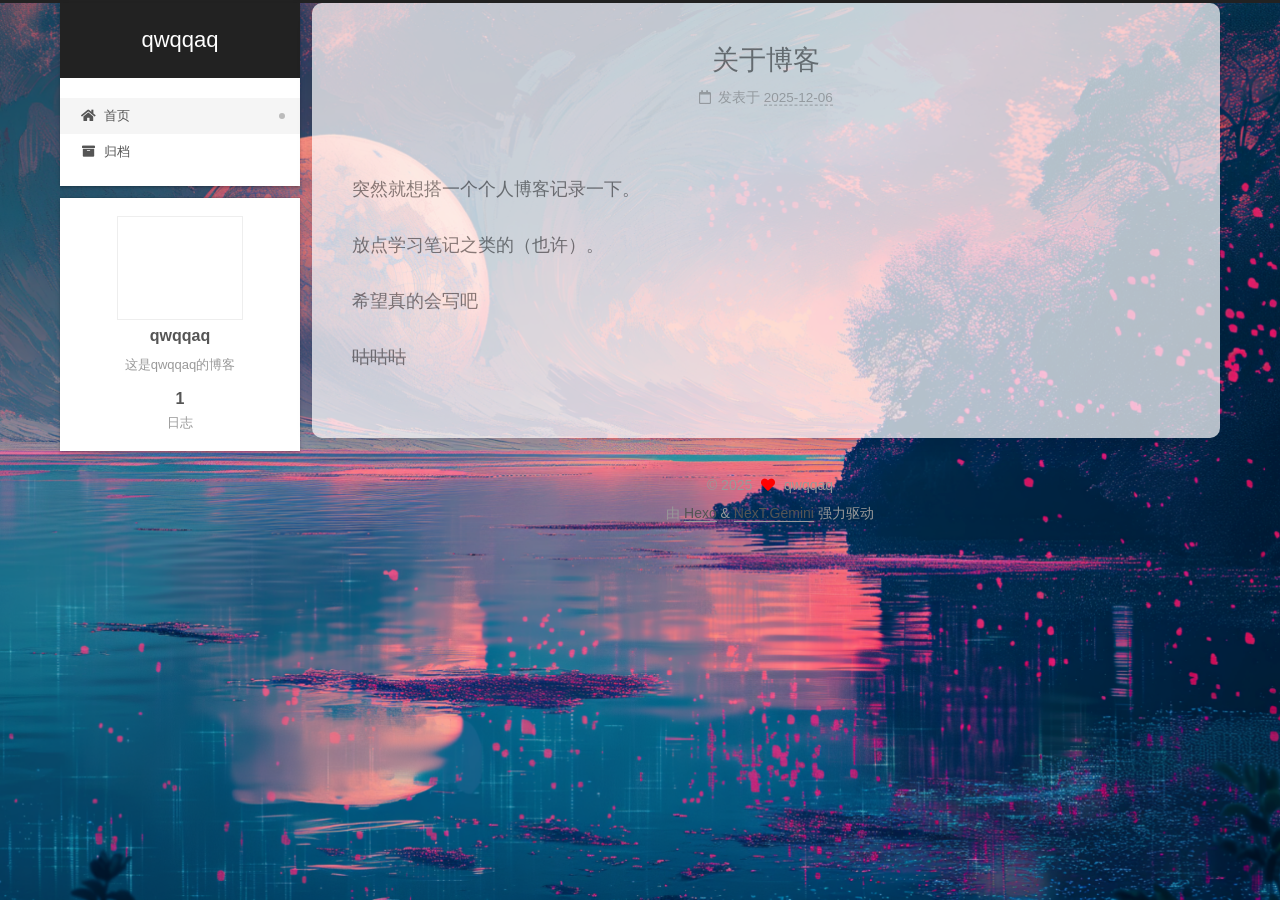
<file: index.html>
<!DOCTYPE html>
<html lang="zh-CN">
<head>
  <meta charset="UTF-8">
<meta name="viewport" content="width=device-width, initial-scale=1, maximum-scale=2">
<meta name="theme-color" content="#222">
<meta name="generator" content="Hexo 8.1.1">
  <link rel="apple-touch-icon" sizes="180x180" href="/images/apple-touch-icon-next.png">
  <link rel="icon" type="image/png" sizes="32x32" href="/images/favicon-32x32.png">
  <link rel="icon" type="image/png" sizes="16x16" href="/images/favicon-16x16.png">
  <link rel="mask-icon" href="/images/logo.svg" color="#222">

<link rel="stylesheet" href="/css/main.css">


<link rel="stylesheet" href="/lib/font-awesome/css/all.min.css">

<script id="hexo-configurations">
    var NexT = window.NexT || {};
    var CONFIG = {"hostname":"example.com","root":"/","scheme":"Gemini","version":"7.8.0","exturl":false,"sidebar":{"position":"left","display":"post","padding":18,"offset":12,"onmobile":false},"copycode":{"enable":false,"show_result":false,"style":null},"back2top":{"enable":true,"sidebar":false,"scrollpercent":false},"bookmark":{"enable":false,"color":"#222","save":"auto"},"fancybox":false,"mediumzoom":false,"lazyload":false,"pangu":false,"comments":{"style":"tabs","active":null,"storage":true,"lazyload":false,"nav":null},"algolia":{"hits":{"per_page":10},"labels":{"input_placeholder":"Search for Posts","hits_empty":"We didn't find any results for the search: ${query}","hits_stats":"${hits} results found in ${time} ms"}},"localsearch":{"enable":false,"trigger":"auto","top_n_per_article":1,"unescape":false,"preload":false},"motion":{"enable":true,"async":false,"transition":{"post_block":"fadeIn","post_header":"slideDownIn","post_body":"slideDownIn","coll_header":"slideLeftIn","sidebar":"slideUpIn"}}};
  </script>

  <meta name="description" content="这是qwqqaq的博客">
<meta property="og:type" content="website">
<meta property="og:title" content="qwqqaq">
<meta property="og:url" content="http://example.com/index.html">
<meta property="og:site_name" content="qwqqaq">
<meta property="og:description" content="这是qwqqaq的博客">
<meta property="og:locale" content="zh_CN">
<meta property="article:author" content="qwqqaq">
<meta name="twitter:card" content="summary">

<link rel="canonical" href="http://example.com/">


<script id="page-configurations">
  // https://hexo.io/docs/variables.html
  CONFIG.page = {
    sidebar: "",
    isHome : true,
    isPost : false,
    lang   : 'zh-CN'
  };
</script>

  <title>qwqqaq</title>
  






  <noscript>
  <style>
  .use-motion .brand,
  .use-motion .menu-item,
  .sidebar-inner,
  .use-motion .post-block,
  .use-motion .pagination,
  .use-motion .comments,
  .use-motion .post-header,
  .use-motion .post-body,
  .use-motion .collection-header { opacity: initial; }

  .use-motion .site-title,
  .use-motion .site-subtitle {
    opacity: initial;
    top: initial;
  }

  .use-motion .logo-line-before i { left: initial; }
  .use-motion .logo-line-after i { right: initial; }
  </style>
</noscript>

</head>

<body itemscope itemtype="http://schema.org/WebPage">
  <div class="container use-motion">
    <div class="headband"></div>

    <header class="header" itemscope itemtype="http://schema.org/WPHeader">
      <div class="header-inner"><div class="site-brand-container">
  <div class="site-nav-toggle">
    <div class="toggle" aria-label="切换导航栏">
      <span class="toggle-line toggle-line-first"></span>
      <span class="toggle-line toggle-line-middle"></span>
      <span class="toggle-line toggle-line-last"></span>
    </div>
  </div>

  <div class="site-meta">

    <a href="/" class="brand" rel="start">
      <span class="logo-line-before"><i></i></span>
      <h1 class="site-title">qwqqaq</h1>
      <span class="logo-line-after"><i></i></span>
    </a>
  </div>

  <div class="site-nav-right">
    <div class="toggle popup-trigger">
    </div>
  </div>
</div>




<nav class="site-nav">
  <ul id="menu" class="main-menu menu">
        <li class="menu-item menu-item-home">

    <a href="/" rel="section"><i class="fa fa-home fa-fw"></i>首页</a>

  </li>
        <li class="menu-item menu-item-archives">

    <a href="/archives/" rel="section"><i class="fa fa-archive fa-fw"></i>归档</a>

  </li>
  </ul>
</nav>




</div>
    </header>

    
  <div class="back-to-top">
    <i class="fa fa-arrow-up"></i>
    <span>0%</span>
  </div>


    <main class="main">
      <div class="main-inner">
        <div class="content-wrap">
          

          <div class="content index posts-expand">
            
      
  
  
  <article itemscope itemtype="http://schema.org/Article" class="post-block" lang="zh-CN">
    <link itemprop="mainEntityOfPage" href="http://example.com/2025/12/06/%E5%85%B3%E4%BA%8E%E5%8D%9A%E5%AE%A2/">

    <span hidden itemprop="author" itemscope itemtype="http://schema.org/Person">
      <meta itemprop="image" content="/images/avatar.png">
      <meta itemprop="name" content="qwqqaq">
      <meta itemprop="description" content="这是qwqqaq的博客">
    </span>

    <span hidden itemprop="publisher" itemscope itemtype="http://schema.org/Organization">
      <meta itemprop="name" content="qwqqaq">
    </span>
      <header class="post-header">
        <h2 class="post-title" itemprop="name headline">
          
            <a href="/2025/12/06/%E5%85%B3%E4%BA%8E%E5%8D%9A%E5%AE%A2/" class="post-title-link" itemprop="url">关于博客</a>
        </h2>

        <div class="post-meta">
            <span class="post-meta-item">
              <span class="post-meta-item-icon">
                <i class="far fa-calendar"></i>
              </span>
              <span class="post-meta-item-text">发表于</span>
              

              <time title="创建时间：2025-12-06 16:07:45 / 修改时间：16:32:49" itemprop="dateCreated datePublished" datetime="2025-12-06T16:07:45+08:00">2025-12-06</time>
            </span>

          

        </div>
      </header>

    
    
    
    <div class="post-body" itemprop="articleBody">

      
          <p>突然就想搭一个个人博客记录一下。</p>
<p>放点学习笔记之类的（也许）。</p>
<p>希望真的会写吧</p>
<p><del>咕咕咕</del></p>

      
    </div>

    
    
    
      <footer class="post-footer">
        <div class="post-eof"></div>
      </footer>
  </article>
  
  
  


  



          </div>
          

<script>
  window.addEventListener('tabs:register', () => {
    let { activeClass } = CONFIG.comments;
    if (CONFIG.comments.storage) {
      activeClass = localStorage.getItem('comments_active') || activeClass;
    }
    if (activeClass) {
      let activeTab = document.querySelector(`a[href="#comment-${activeClass}"]`);
      if (activeTab) {
        activeTab.click();
      }
    }
  });
  if (CONFIG.comments.storage) {
    window.addEventListener('tabs:click', event => {
      if (!event.target.matches('.tabs-comment .tab-content .tab-pane')) return;
      let commentClass = event.target.classList[1];
      localStorage.setItem('comments_active', commentClass);
    });
  }
</script>

        </div>
          
  
  <div class="toggle sidebar-toggle">
    <span class="toggle-line toggle-line-first"></span>
    <span class="toggle-line toggle-line-middle"></span>
    <span class="toggle-line toggle-line-last"></span>
  </div>

  <aside class="sidebar">
    <div class="sidebar-inner">

      <ul class="sidebar-nav motion-element">
        <li class="sidebar-nav-toc">
          文章目录
        </li>
        <li class="sidebar-nav-overview">
          站点概览
        </li>
      </ul>

      <!--noindex-->
      <div class="post-toc-wrap sidebar-panel">
      </div>
      <!--/noindex-->

      <div class="site-overview-wrap sidebar-panel">
        <div class="site-author motion-element" itemprop="author" itemscope itemtype="http://schema.org/Person">
    <img class="site-author-image" itemprop="image" alt="qwqqaq"
      src="/images/avatar.png">
  <p class="site-author-name" itemprop="name">qwqqaq</p>
  <div class="site-description" itemprop="description">这是qwqqaq的博客</div>
</div>
<div class="site-state-wrap motion-element">
  <nav class="site-state">
      <div class="site-state-item site-state-posts">
          <a href="/archives/">
        
          <span class="site-state-item-count">1</span>
          <span class="site-state-item-name">日志</span>
        </a>
      </div>
  </nav>
</div>



      </div>

    </div>
  </aside>
  <div id="sidebar-dimmer"></div>


      </div>
    </main>

    <footer class="footer">
      <div class="footer-inner">
        

        

<div class="copyright">
  
  &copy; 
  <span itemprop="copyrightYear">2025</span>
  <span class="with-love">
    <i class="fa fa-heart"></i>
  </span>
  <span class="author" itemprop="copyrightHolder">qwqqaq</span>
</div>
  <div class="powered-by">由 <a href="https://hexo.io/" class="theme-link" rel="noopener" target="_blank">Hexo</a> & <a href="https://theme-next.org/" class="theme-link" rel="noopener" target="_blank">NexT.Gemini</a> 强力驱动
  </div>

        








      </div>
    </footer>
  </div>

  
  <script src="/lib/anime.min.js"></script>
  <script src="/lib/velocity/velocity.min.js"></script>
  <script src="/lib/velocity/velocity.ui.min.js"></script>

<script src="/js/utils.js"></script>

<script src="/js/motion.js"></script>


<script src="/js/schemes/pisces.js"></script>


<script src="/js/next-boot.js"></script>




  















  

  

  
<!-- Custom click ripple effect -->
<script src="/js/click-ripple.js"></script>
</body>
</html>
</file>
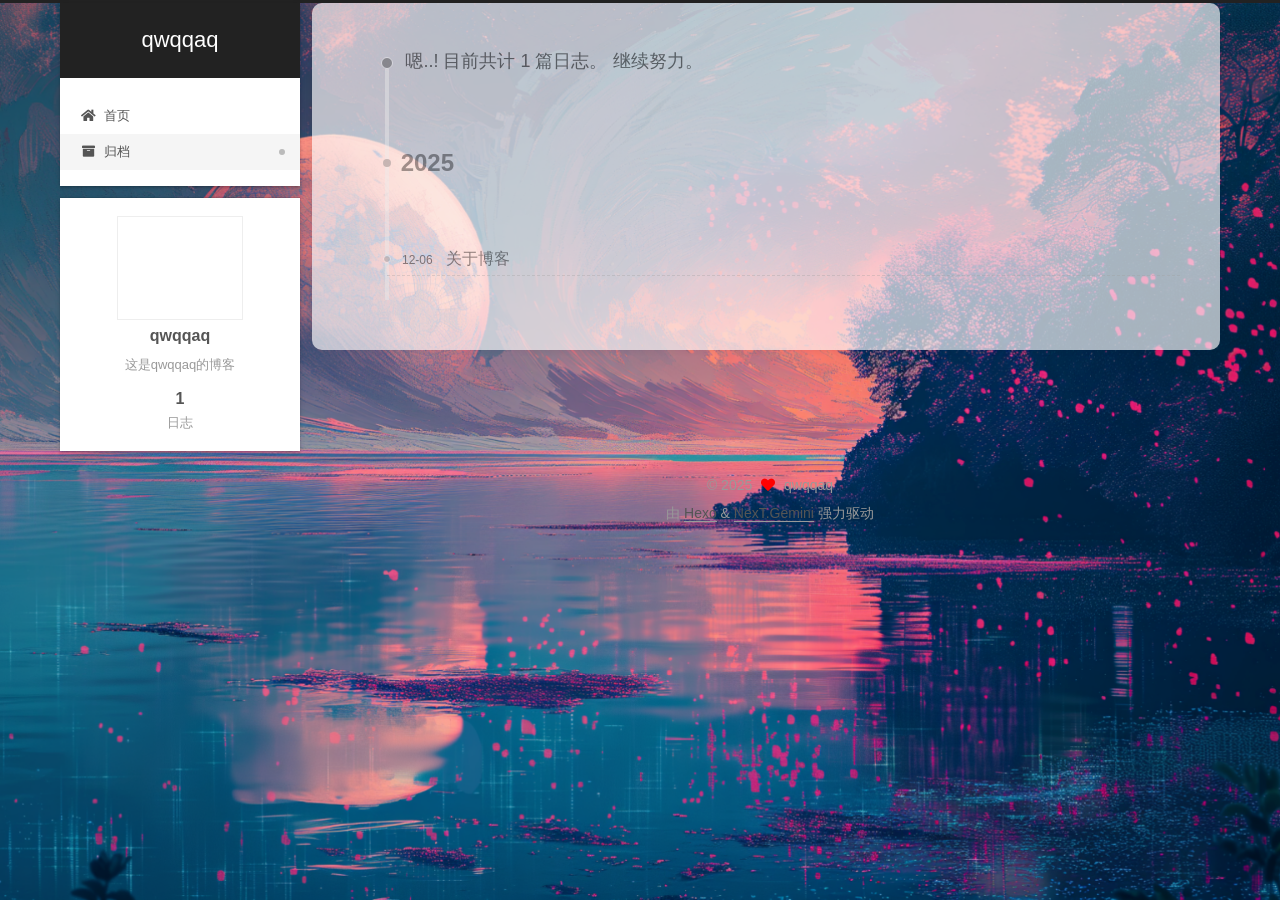
<file: archives/index.html>
<!DOCTYPE html>
<html lang="zh-CN">
<head>
  <meta charset="UTF-8">
<meta name="viewport" content="width=device-width, initial-scale=1, maximum-scale=2">
<meta name="theme-color" content="#222">
<meta name="generator" content="Hexo 8.1.1">
  <link rel="apple-touch-icon" sizes="180x180" href="/images/apple-touch-icon-next.png">
  <link rel="icon" type="image/png" sizes="32x32" href="/images/favicon-32x32.png">
  <link rel="icon" type="image/png" sizes="16x16" href="/images/favicon-16x16.png">
  <link rel="mask-icon" href="/images/logo.svg" color="#222">

<link rel="stylesheet" href="/css/main.css">


<link rel="stylesheet" href="/lib/font-awesome/css/all.min.css">

<script id="hexo-configurations">
    var NexT = window.NexT || {};
    var CONFIG = {"hostname":"example.com","root":"/","scheme":"Gemini","version":"7.8.0","exturl":false,"sidebar":{"position":"left","display":"post","padding":18,"offset":12,"onmobile":false},"copycode":{"enable":false,"show_result":false,"style":null},"back2top":{"enable":true,"sidebar":false,"scrollpercent":false},"bookmark":{"enable":false,"color":"#222","save":"auto"},"fancybox":false,"mediumzoom":false,"lazyload":false,"pangu":false,"comments":{"style":"tabs","active":null,"storage":true,"lazyload":false,"nav":null},"algolia":{"hits":{"per_page":10},"labels":{"input_placeholder":"Search for Posts","hits_empty":"We didn't find any results for the search: ${query}","hits_stats":"${hits} results found in ${time} ms"}},"localsearch":{"enable":false,"trigger":"auto","top_n_per_article":1,"unescape":false,"preload":false},"motion":{"enable":true,"async":false,"transition":{"post_block":"fadeIn","post_header":"slideDownIn","post_body":"slideDownIn","coll_header":"slideLeftIn","sidebar":"slideUpIn"}}};
  </script>

  <meta name="description" content="这是qwqqaq的博客">
<meta property="og:type" content="website">
<meta property="og:title" content="qwqqaq">
<meta property="og:url" content="http://example.com/archives/index.html">
<meta property="og:site_name" content="qwqqaq">
<meta property="og:description" content="这是qwqqaq的博客">
<meta property="og:locale" content="zh_CN">
<meta property="article:author" content="qwqqaq">
<meta name="twitter:card" content="summary">

<link rel="canonical" href="http://example.com/archives/">


<script id="page-configurations">
  // https://hexo.io/docs/variables.html
  CONFIG.page = {
    sidebar: "",
    isHome : false,
    isPost : false,
    lang   : 'zh-CN'
  };
</script>

  <title>归档 | qwqqaq</title>
  






  <noscript>
  <style>
  .use-motion .brand,
  .use-motion .menu-item,
  .sidebar-inner,
  .use-motion .post-block,
  .use-motion .pagination,
  .use-motion .comments,
  .use-motion .post-header,
  .use-motion .post-body,
  .use-motion .collection-header { opacity: initial; }

  .use-motion .site-title,
  .use-motion .site-subtitle {
    opacity: initial;
    top: initial;
  }

  .use-motion .logo-line-before i { left: initial; }
  .use-motion .logo-line-after i { right: initial; }
  </style>
</noscript>

</head>

<body itemscope itemtype="http://schema.org/WebPage">
  <div class="container use-motion">
    <div class="headband"></div>

    <header class="header" itemscope itemtype="http://schema.org/WPHeader">
      <div class="header-inner"><div class="site-brand-container">
  <div class="site-nav-toggle">
    <div class="toggle" aria-label="切换导航栏">
      <span class="toggle-line toggle-line-first"></span>
      <span class="toggle-line toggle-line-middle"></span>
      <span class="toggle-line toggle-line-last"></span>
    </div>
  </div>

  <div class="site-meta">

    <a href="/" class="brand" rel="start">
      <span class="logo-line-before"><i></i></span>
      <h1 class="site-title">qwqqaq</h1>
      <span class="logo-line-after"><i></i></span>
    </a>
  </div>

  <div class="site-nav-right">
    <div class="toggle popup-trigger">
    </div>
  </div>
</div>




<nav class="site-nav">
  <ul id="menu" class="main-menu menu">
        <li class="menu-item menu-item-home">

    <a href="/" rel="section"><i class="fa fa-home fa-fw"></i>首页</a>

  </li>
        <li class="menu-item menu-item-archives">

    <a href="/archives/" rel="section"><i class="fa fa-archive fa-fw"></i>归档</a>

  </li>
  </ul>
</nav>




</div>
    </header>

    
  <div class="back-to-top">
    <i class="fa fa-arrow-up"></i>
    <span>0%</span>
  </div>


    <main class="main">
      <div class="main-inner">
        <div class="content-wrap">
          

          <div class="content archive">
            

  
  
  
  <div class="post-block">
    <div class="posts-collapse">
      <div class="collection-title">
        <span class="collection-header">嗯..! 目前共计 1 篇日志。 继续努力。</span>
      </div>

      
    <div class="collection-year">
      <span class="collection-header">2025</span>
    </div>

  <article itemscope itemtype="http://schema.org/Article">
    <header class="post-header">

      <div class="post-meta">
        <time itemprop="dateCreated"
              datetime="2025-12-06T16:07:45+08:00"
              content="2025-12-06">
          12-06
        </time>
      </div>

      <div class="post-title">
          <a class="post-title-link" href="/2025/12/06/%E5%85%B3%E4%BA%8E%E5%8D%9A%E5%AE%A2/" itemprop="url">
            <span itemprop="name">关于博客</span>
          </a>
      </div>

    </header>
  </article>


    </div>
  </div>
  
  
  

  



          </div>
          

<script>
  window.addEventListener('tabs:register', () => {
    let { activeClass } = CONFIG.comments;
    if (CONFIG.comments.storage) {
      activeClass = localStorage.getItem('comments_active') || activeClass;
    }
    if (activeClass) {
      let activeTab = document.querySelector(`a[href="#comment-${activeClass}"]`);
      if (activeTab) {
        activeTab.click();
      }
    }
  });
  if (CONFIG.comments.storage) {
    window.addEventListener('tabs:click', event => {
      if (!event.target.matches('.tabs-comment .tab-content .tab-pane')) return;
      let commentClass = event.target.classList[1];
      localStorage.setItem('comments_active', commentClass);
    });
  }
</script>

        </div>
          
  
  <div class="toggle sidebar-toggle">
    <span class="toggle-line toggle-line-first"></span>
    <span class="toggle-line toggle-line-middle"></span>
    <span class="toggle-line toggle-line-last"></span>
  </div>

  <aside class="sidebar">
    <div class="sidebar-inner">

      <ul class="sidebar-nav motion-element">
        <li class="sidebar-nav-toc">
          文章目录
        </li>
        <li class="sidebar-nav-overview">
          站点概览
        </li>
      </ul>

      <!--noindex-->
      <div class="post-toc-wrap sidebar-panel">
      </div>
      <!--/noindex-->

      <div class="site-overview-wrap sidebar-panel">
        <div class="site-author motion-element" itemprop="author" itemscope itemtype="http://schema.org/Person">
    <img class="site-author-image" itemprop="image" alt="qwqqaq"
      src="/images/avatar.png">
  <p class="site-author-name" itemprop="name">qwqqaq</p>
  <div class="site-description" itemprop="description">这是qwqqaq的博客</div>
</div>
<div class="site-state-wrap motion-element">
  <nav class="site-state">
      <div class="site-state-item site-state-posts">
          <a href="/archives/">
        
          <span class="site-state-item-count">1</span>
          <span class="site-state-item-name">日志</span>
        </a>
      </div>
  </nav>
</div>



      </div>

    </div>
  </aside>
  <div id="sidebar-dimmer"></div>


      </div>
    </main>

    <footer class="footer">
      <div class="footer-inner">
        

        

<div class="copyright">
  
  &copy; 
  <span itemprop="copyrightYear">2025</span>
  <span class="with-love">
    <i class="fa fa-heart"></i>
  </span>
  <span class="author" itemprop="copyrightHolder">qwqqaq</span>
</div>
  <div class="powered-by">由 <a href="https://hexo.io/" class="theme-link" rel="noopener" target="_blank">Hexo</a> & <a href="https://theme-next.org/" class="theme-link" rel="noopener" target="_blank">NexT.Gemini</a> 强力驱动
  </div>

        








      </div>
    </footer>
  </div>

  
  <script src="/lib/anime.min.js"></script>
  <script src="/lib/velocity/velocity.min.js"></script>
  <script src="/lib/velocity/velocity.ui.min.js"></script>

<script src="/js/utils.js"></script>

<script src="/js/motion.js"></script>


<script src="/js/schemes/pisces.js"></script>


<script src="/js/next-boot.js"></script>




  















  

  

  
<!-- Custom click ripple effect -->
<script src="/js/click-ripple.js"></script>
</body>
</html>
</file>
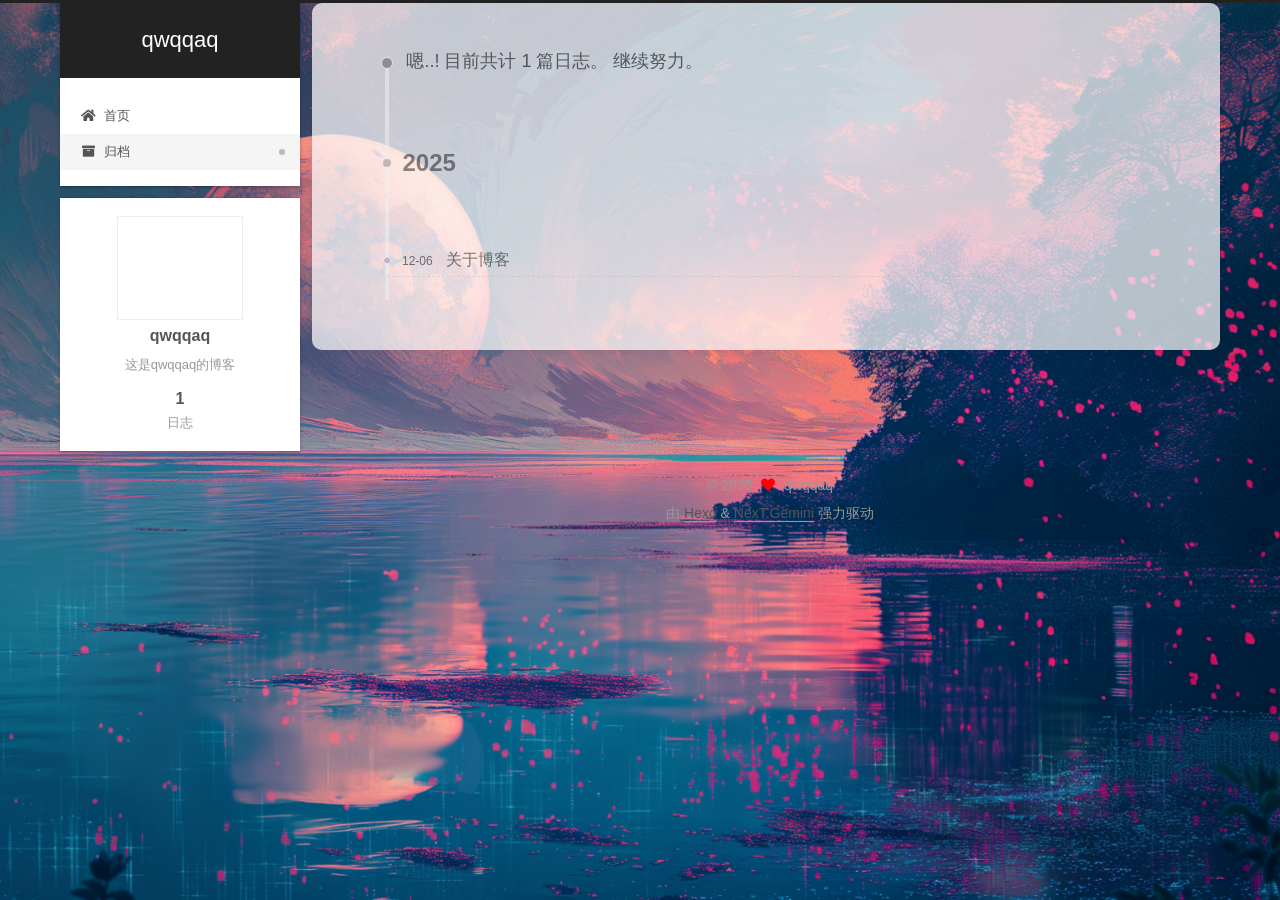
<file: archives/2025/index.html>
<!DOCTYPE html>
<html lang="zh-CN">
<head>
  <meta charset="UTF-8">
<meta name="viewport" content="width=device-width, initial-scale=1, maximum-scale=2">
<meta name="theme-color" content="#222">
<meta name="generator" content="Hexo 8.1.1">
  <link rel="apple-touch-icon" sizes="180x180" href="/images/apple-touch-icon-next.png">
  <link rel="icon" type="image/png" sizes="32x32" href="/images/favicon-32x32.png">
  <link rel="icon" type="image/png" sizes="16x16" href="/images/favicon-16x16.png">
  <link rel="mask-icon" href="/images/logo.svg" color="#222">

<link rel="stylesheet" href="/css/main.css">


<link rel="stylesheet" href="/lib/font-awesome/css/all.min.css">

<script id="hexo-configurations">
    var NexT = window.NexT || {};
    var CONFIG = {"hostname":"example.com","root":"/","scheme":"Gemini","version":"7.8.0","exturl":false,"sidebar":{"position":"left","display":"post","padding":18,"offset":12,"onmobile":false},"copycode":{"enable":false,"show_result":false,"style":null},"back2top":{"enable":true,"sidebar":false,"scrollpercent":false},"bookmark":{"enable":false,"color":"#222","save":"auto"},"fancybox":false,"mediumzoom":false,"lazyload":false,"pangu":false,"comments":{"style":"tabs","active":null,"storage":true,"lazyload":false,"nav":null},"algolia":{"hits":{"per_page":10},"labels":{"input_placeholder":"Search for Posts","hits_empty":"We didn't find any results for the search: ${query}","hits_stats":"${hits} results found in ${time} ms"}},"localsearch":{"enable":false,"trigger":"auto","top_n_per_article":1,"unescape":false,"preload":false},"motion":{"enable":true,"async":false,"transition":{"post_block":"fadeIn","post_header":"slideDownIn","post_body":"slideDownIn","coll_header":"slideLeftIn","sidebar":"slideUpIn"}}};
  </script>

  <meta name="description" content="这是qwqqaq的博客">
<meta property="og:type" content="website">
<meta property="og:title" content="qwqqaq">
<meta property="og:url" content="http://example.com/archives/2025/index.html">
<meta property="og:site_name" content="qwqqaq">
<meta property="og:description" content="这是qwqqaq的博客">
<meta property="og:locale" content="zh_CN">
<meta property="article:author" content="qwqqaq">
<meta name="twitter:card" content="summary">

<link rel="canonical" href="http://example.com/archives/2025/">


<script id="page-configurations">
  // https://hexo.io/docs/variables.html
  CONFIG.page = {
    sidebar: "",
    isHome : false,
    isPost : false,
    lang   : 'zh-CN'
  };
</script>

  <title>归档 | qwqqaq</title>
  






  <noscript>
  <style>
  .use-motion .brand,
  .use-motion .menu-item,
  .sidebar-inner,
  .use-motion .post-block,
  .use-motion .pagination,
  .use-motion .comments,
  .use-motion .post-header,
  .use-motion .post-body,
  .use-motion .collection-header { opacity: initial; }

  .use-motion .site-title,
  .use-motion .site-subtitle {
    opacity: initial;
    top: initial;
  }

  .use-motion .logo-line-before i { left: initial; }
  .use-motion .logo-line-after i { right: initial; }
  </style>
</noscript>

</head>

<body itemscope itemtype="http://schema.org/WebPage">
  <div class="container use-motion">
    <div class="headband"></div>

    <header class="header" itemscope itemtype="http://schema.org/WPHeader">
      <div class="header-inner"><div class="site-brand-container">
  <div class="site-nav-toggle">
    <div class="toggle" aria-label="切换导航栏">
      <span class="toggle-line toggle-line-first"></span>
      <span class="toggle-line toggle-line-middle"></span>
      <span class="toggle-line toggle-line-last"></span>
    </div>
  </div>

  <div class="site-meta">

    <a href="/" class="brand" rel="start">
      <span class="logo-line-before"><i></i></span>
      <h1 class="site-title">qwqqaq</h1>
      <span class="logo-line-after"><i></i></span>
    </a>
  </div>

  <div class="site-nav-right">
    <div class="toggle popup-trigger">
    </div>
  </div>
</div>




<nav class="site-nav">
  <ul id="menu" class="main-menu menu">
        <li class="menu-item menu-item-home">

    <a href="/" rel="section"><i class="fa fa-home fa-fw"></i>首页</a>

  </li>
        <li class="menu-item menu-item-archives">

    <a href="/archives/" rel="section"><i class="fa fa-archive fa-fw"></i>归档</a>

  </li>
  </ul>
</nav>




</div>
    </header>

    
  <div class="back-to-top">
    <i class="fa fa-arrow-up"></i>
    <span>0%</span>
  </div>


    <main class="main">
      <div class="main-inner">
        <div class="content-wrap">
          

          <div class="content archive">
            

  
  
  
  <div class="post-block">
    <div class="posts-collapse">
      <div class="collection-title">
        <span class="collection-header">嗯..! 目前共计 1 篇日志。 继续努力。</span>
      </div>

      
    <div class="collection-year">
      <span class="collection-header">2025</span>
    </div>

  <article itemscope itemtype="http://schema.org/Article">
    <header class="post-header">

      <div class="post-meta">
        <time itemprop="dateCreated"
              datetime="2025-12-06T16:07:45+08:00"
              content="2025-12-06">
          12-06
        </time>
      </div>

      <div class="post-title">
          <a class="post-title-link" href="/2025/12/06/%E5%85%B3%E4%BA%8E%E5%8D%9A%E5%AE%A2/" itemprop="url">
            <span itemprop="name">关于博客</span>
          </a>
      </div>

    </header>
  </article>


    </div>
  </div>
  
  
  

  



          </div>
          

<script>
  window.addEventListener('tabs:register', () => {
    let { activeClass } = CONFIG.comments;
    if (CONFIG.comments.storage) {
      activeClass = localStorage.getItem('comments_active') || activeClass;
    }
    if (activeClass) {
      let activeTab = document.querySelector(`a[href="#comment-${activeClass}"]`);
      if (activeTab) {
        activeTab.click();
      }
    }
  });
  if (CONFIG.comments.storage) {
    window.addEventListener('tabs:click', event => {
      if (!event.target.matches('.tabs-comment .tab-content .tab-pane')) return;
      let commentClass = event.target.classList[1];
      localStorage.setItem('comments_active', commentClass);
    });
  }
</script>

        </div>
          
  
  <div class="toggle sidebar-toggle">
    <span class="toggle-line toggle-line-first"></span>
    <span class="toggle-line toggle-line-middle"></span>
    <span class="toggle-line toggle-line-last"></span>
  </div>

  <aside class="sidebar">
    <div class="sidebar-inner">

      <ul class="sidebar-nav motion-element">
        <li class="sidebar-nav-toc">
          文章目录
        </li>
        <li class="sidebar-nav-overview">
          站点概览
        </li>
      </ul>

      <!--noindex-->
      <div class="post-toc-wrap sidebar-panel">
      </div>
      <!--/noindex-->

      <div class="site-overview-wrap sidebar-panel">
        <div class="site-author motion-element" itemprop="author" itemscope itemtype="http://schema.org/Person">
    <img class="site-author-image" itemprop="image" alt="qwqqaq"
      src="/images/avatar.png">
  <p class="site-author-name" itemprop="name">qwqqaq</p>
  <div class="site-description" itemprop="description">这是qwqqaq的博客</div>
</div>
<div class="site-state-wrap motion-element">
  <nav class="site-state">
      <div class="site-state-item site-state-posts">
          <a href="/archives/">
        
          <span class="site-state-item-count">1</span>
          <span class="site-state-item-name">日志</span>
        </a>
      </div>
  </nav>
</div>



      </div>

    </div>
  </aside>
  <div id="sidebar-dimmer"></div>


      </div>
    </main>

    <footer class="footer">
      <div class="footer-inner">
        

        

<div class="copyright">
  
  &copy; 
  <span itemprop="copyrightYear">2025</span>
  <span class="with-love">
    <i class="fa fa-heart"></i>
  </span>
  <span class="author" itemprop="copyrightHolder">qwqqaq</span>
</div>
  <div class="powered-by">由 <a href="https://hexo.io/" class="theme-link" rel="noopener" target="_blank">Hexo</a> & <a href="https://theme-next.org/" class="theme-link" rel="noopener" target="_blank">NexT.Gemini</a> 强力驱动
  </div>

        








      </div>
    </footer>
  </div>

  
  <script src="/lib/anime.min.js"></script>
  <script src="/lib/velocity/velocity.min.js"></script>
  <script src="/lib/velocity/velocity.ui.min.js"></script>

<script src="/js/utils.js"></script>

<script src="/js/motion.js"></script>


<script src="/js/schemes/pisces.js"></script>


<script src="/js/next-boot.js"></script>




  















  

  

  
<!-- Custom click ripple effect -->
<script src="/js/click-ripple.js"></script>
</body>
</html>
</file>
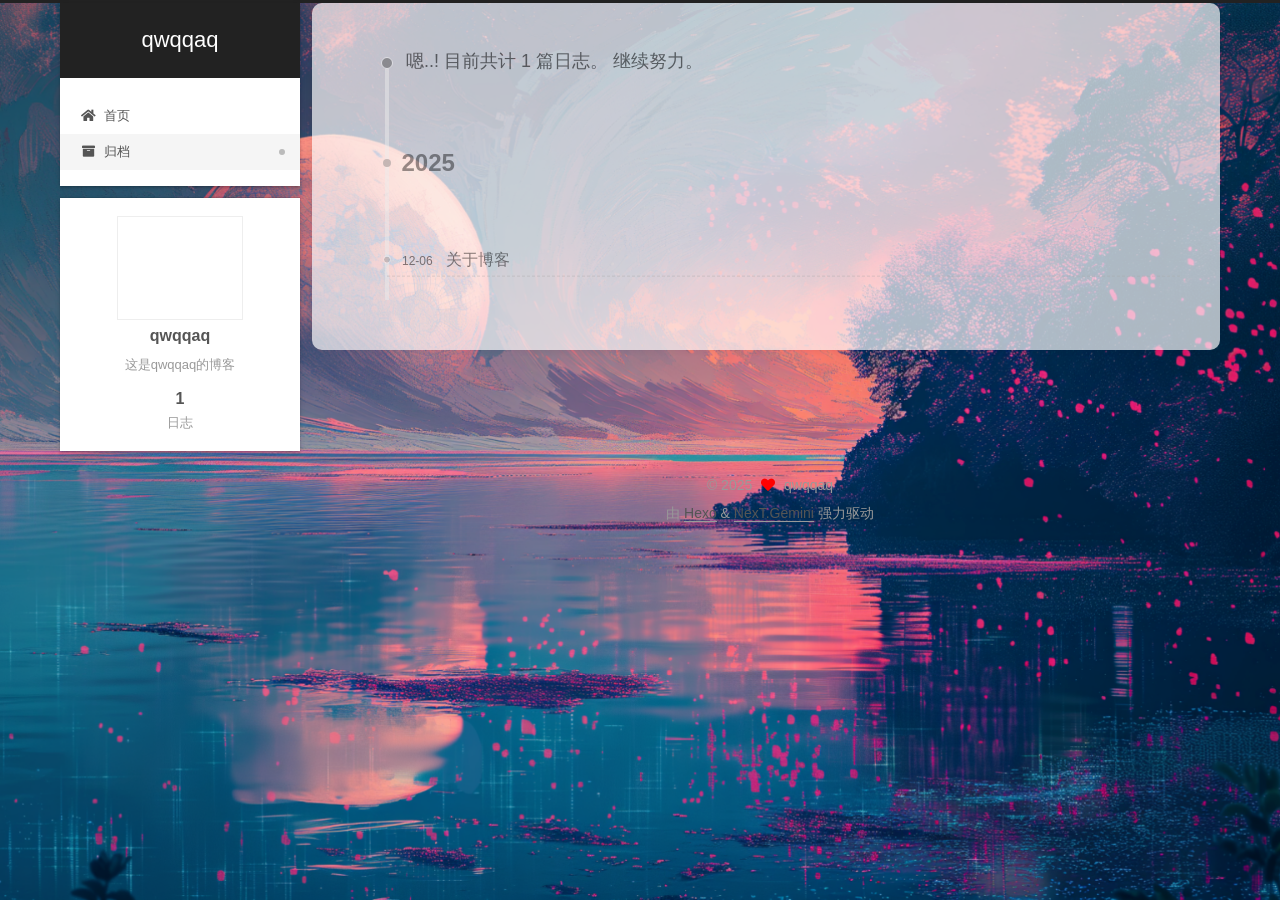
<file: archives/2025/12/index.html>
<!DOCTYPE html>
<html lang="zh-CN">
<head>
  <meta charset="UTF-8">
<meta name="viewport" content="width=device-width, initial-scale=1, maximum-scale=2">
<meta name="theme-color" content="#222">
<meta name="generator" content="Hexo 8.1.1">
  <link rel="apple-touch-icon" sizes="180x180" href="/images/apple-touch-icon-next.png">
  <link rel="icon" type="image/png" sizes="32x32" href="/images/favicon-32x32.png">
  <link rel="icon" type="image/png" sizes="16x16" href="/images/favicon-16x16.png">
  <link rel="mask-icon" href="/images/logo.svg" color="#222">

<link rel="stylesheet" href="/css/main.css">


<link rel="stylesheet" href="/lib/font-awesome/css/all.min.css">

<script id="hexo-configurations">
    var NexT = window.NexT || {};
    var CONFIG = {"hostname":"example.com","root":"/","scheme":"Gemini","version":"7.8.0","exturl":false,"sidebar":{"position":"left","display":"post","padding":18,"offset":12,"onmobile":false},"copycode":{"enable":false,"show_result":false,"style":null},"back2top":{"enable":true,"sidebar":false,"scrollpercent":false},"bookmark":{"enable":false,"color":"#222","save":"auto"},"fancybox":false,"mediumzoom":false,"lazyload":false,"pangu":false,"comments":{"style":"tabs","active":null,"storage":true,"lazyload":false,"nav":null},"algolia":{"hits":{"per_page":10},"labels":{"input_placeholder":"Search for Posts","hits_empty":"We didn't find any results for the search: ${query}","hits_stats":"${hits} results found in ${time} ms"}},"localsearch":{"enable":false,"trigger":"auto","top_n_per_article":1,"unescape":false,"preload":false},"motion":{"enable":true,"async":false,"transition":{"post_block":"fadeIn","post_header":"slideDownIn","post_body":"slideDownIn","coll_header":"slideLeftIn","sidebar":"slideUpIn"}}};
  </script>

  <meta name="description" content="这是qwqqaq的博客">
<meta property="og:type" content="website">
<meta property="og:title" content="qwqqaq">
<meta property="og:url" content="http://example.com/archives/2025/12/index.html">
<meta property="og:site_name" content="qwqqaq">
<meta property="og:description" content="这是qwqqaq的博客">
<meta property="og:locale" content="zh_CN">
<meta property="article:author" content="qwqqaq">
<meta name="twitter:card" content="summary">

<link rel="canonical" href="http://example.com/archives/2025/12/">


<script id="page-configurations">
  // https://hexo.io/docs/variables.html
  CONFIG.page = {
    sidebar: "",
    isHome : false,
    isPost : false,
    lang   : 'zh-CN'
  };
</script>

  <title>归档 | qwqqaq</title>
  






  <noscript>
  <style>
  .use-motion .brand,
  .use-motion .menu-item,
  .sidebar-inner,
  .use-motion .post-block,
  .use-motion .pagination,
  .use-motion .comments,
  .use-motion .post-header,
  .use-motion .post-body,
  .use-motion .collection-header { opacity: initial; }

  .use-motion .site-title,
  .use-motion .site-subtitle {
    opacity: initial;
    top: initial;
  }

  .use-motion .logo-line-before i { left: initial; }
  .use-motion .logo-line-after i { right: initial; }
  </style>
</noscript>

</head>

<body itemscope itemtype="http://schema.org/WebPage">
  <div class="container use-motion">
    <div class="headband"></div>

    <header class="header" itemscope itemtype="http://schema.org/WPHeader">
      <div class="header-inner"><div class="site-brand-container">
  <div class="site-nav-toggle">
    <div class="toggle" aria-label="切换导航栏">
      <span class="toggle-line toggle-line-first"></span>
      <span class="toggle-line toggle-line-middle"></span>
      <span class="toggle-line toggle-line-last"></span>
    </div>
  </div>

  <div class="site-meta">

    <a href="/" class="brand" rel="start">
      <span class="logo-line-before"><i></i></span>
      <h1 class="site-title">qwqqaq</h1>
      <span class="logo-line-after"><i></i></span>
    </a>
  </div>

  <div class="site-nav-right">
    <div class="toggle popup-trigger">
    </div>
  </div>
</div>




<nav class="site-nav">
  <ul id="menu" class="main-menu menu">
        <li class="menu-item menu-item-home">

    <a href="/" rel="section"><i class="fa fa-home fa-fw"></i>首页</a>

  </li>
        <li class="menu-item menu-item-archives">

    <a href="/archives/" rel="section"><i class="fa fa-archive fa-fw"></i>归档</a>

  </li>
  </ul>
</nav>




</div>
    </header>

    
  <div class="back-to-top">
    <i class="fa fa-arrow-up"></i>
    <span>0%</span>
  </div>


    <main class="main">
      <div class="main-inner">
        <div class="content-wrap">
          

          <div class="content archive">
            

  
  
  
  <div class="post-block">
    <div class="posts-collapse">
      <div class="collection-title">
        <span class="collection-header">嗯..! 目前共计 1 篇日志。 继续努力。</span>
      </div>

      
    <div class="collection-year">
      <span class="collection-header">2025</span>
    </div>

  <article itemscope itemtype="http://schema.org/Article">
    <header class="post-header">

      <div class="post-meta">
        <time itemprop="dateCreated"
              datetime="2025-12-06T16:07:45+08:00"
              content="2025-12-06">
          12-06
        </time>
      </div>

      <div class="post-title">
          <a class="post-title-link" href="/2025/12/06/%E5%85%B3%E4%BA%8E%E5%8D%9A%E5%AE%A2/" itemprop="url">
            <span itemprop="name">关于博客</span>
          </a>
      </div>

    </header>
  </article>


    </div>
  </div>
  
  
  

  



          </div>
          

<script>
  window.addEventListener('tabs:register', () => {
    let { activeClass } = CONFIG.comments;
    if (CONFIG.comments.storage) {
      activeClass = localStorage.getItem('comments_active') || activeClass;
    }
    if (activeClass) {
      let activeTab = document.querySelector(`a[href="#comment-${activeClass}"]`);
      if (activeTab) {
        activeTab.click();
      }
    }
  });
  if (CONFIG.comments.storage) {
    window.addEventListener('tabs:click', event => {
      if (!event.target.matches('.tabs-comment .tab-content .tab-pane')) return;
      let commentClass = event.target.classList[1];
      localStorage.setItem('comments_active', commentClass);
    });
  }
</script>

        </div>
          
  
  <div class="toggle sidebar-toggle">
    <span class="toggle-line toggle-line-first"></span>
    <span class="toggle-line toggle-line-middle"></span>
    <span class="toggle-line toggle-line-last"></span>
  </div>

  <aside class="sidebar">
    <div class="sidebar-inner">

      <ul class="sidebar-nav motion-element">
        <li class="sidebar-nav-toc">
          文章目录
        </li>
        <li class="sidebar-nav-overview">
          站点概览
        </li>
      </ul>

      <!--noindex-->
      <div class="post-toc-wrap sidebar-panel">
      </div>
      <!--/noindex-->

      <div class="site-overview-wrap sidebar-panel">
        <div class="site-author motion-element" itemprop="author" itemscope itemtype="http://schema.org/Person">
    <img class="site-author-image" itemprop="image" alt="qwqqaq"
      src="/images/avatar.png">
  <p class="site-author-name" itemprop="name">qwqqaq</p>
  <div class="site-description" itemprop="description">这是qwqqaq的博客</div>
</div>
<div class="site-state-wrap motion-element">
  <nav class="site-state">
      <div class="site-state-item site-state-posts">
          <a href="/archives/">
        
          <span class="site-state-item-count">1</span>
          <span class="site-state-item-name">日志</span>
        </a>
      </div>
  </nav>
</div>



      </div>

    </div>
  </aside>
  <div id="sidebar-dimmer"></div>


      </div>
    </main>

    <footer class="footer">
      <div class="footer-inner">
        

        

<div class="copyright">
  
  &copy; 
  <span itemprop="copyrightYear">2025</span>
  <span class="with-love">
    <i class="fa fa-heart"></i>
  </span>
  <span class="author" itemprop="copyrightHolder">qwqqaq</span>
</div>
  <div class="powered-by">由 <a href="https://hexo.io/" class="theme-link" rel="noopener" target="_blank">Hexo</a> & <a href="https://theme-next.org/" class="theme-link" rel="noopener" target="_blank">NexT.Gemini</a> 强力驱动
  </div>

        








      </div>
    </footer>
  </div>

  
  <script src="/lib/anime.min.js"></script>
  <script src="/lib/velocity/velocity.min.js"></script>
  <script src="/lib/velocity/velocity.ui.min.js"></script>

<script src="/js/utils.js"></script>

<script src="/js/motion.js"></script>


<script src="/js/schemes/pisces.js"></script>


<script src="/js/next-boot.js"></script>




  















  

  

  
<!-- Custom click ripple effect -->
<script src="/js/click-ripple.js"></script>
</body>
</html>
</file>
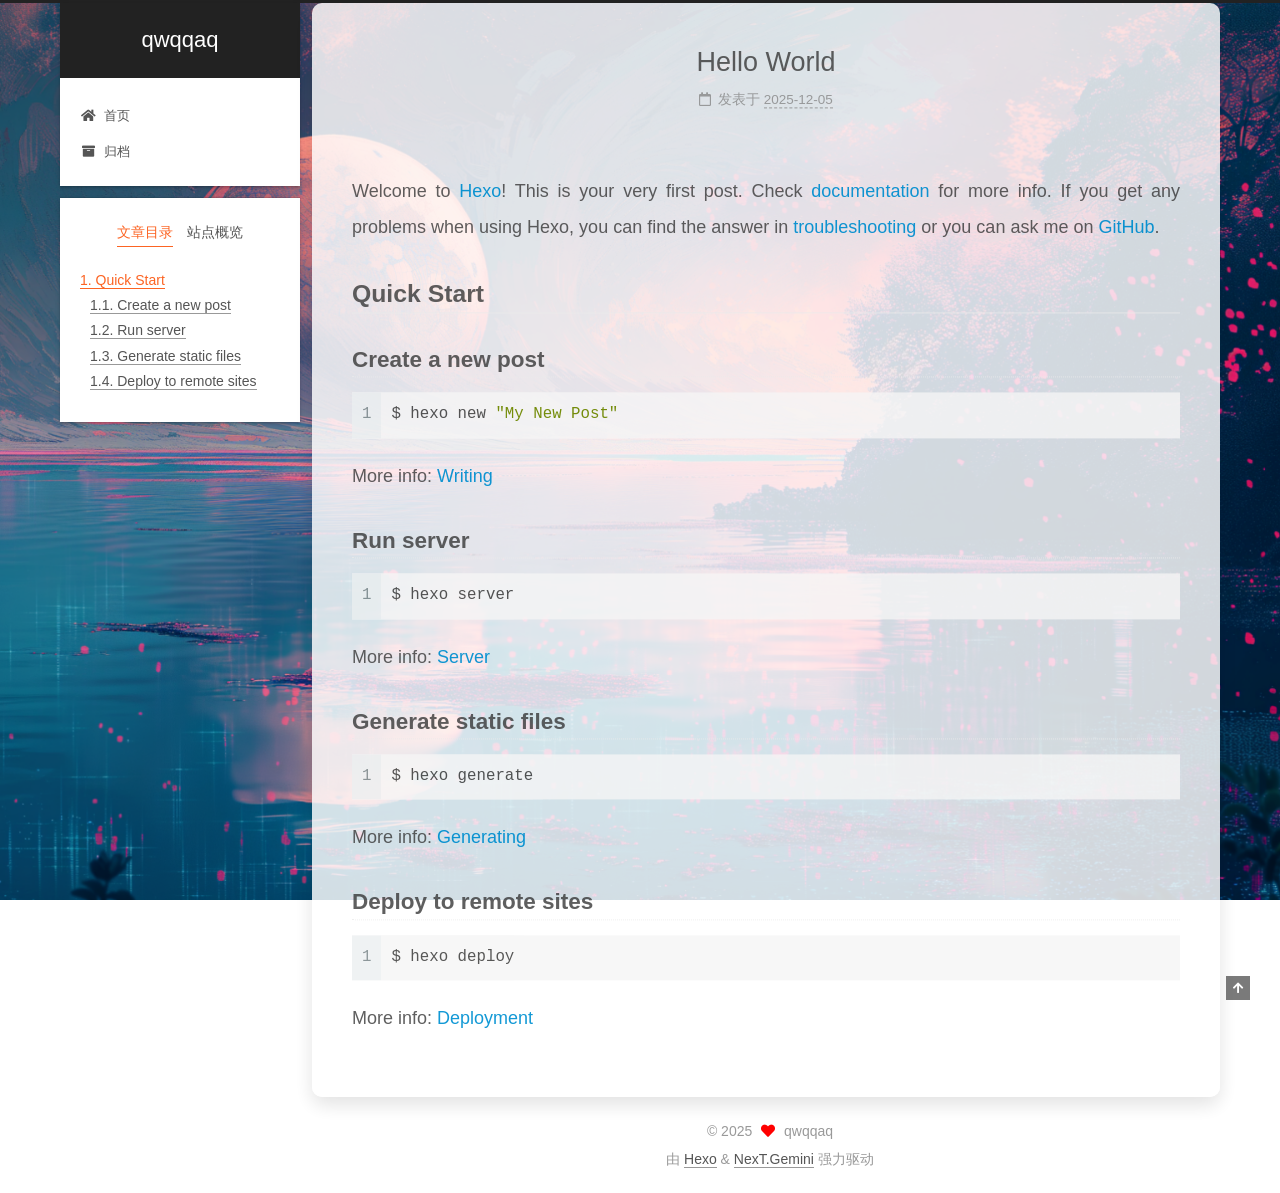
<file: 2025/12/05/hello-world/index.html>
<!DOCTYPE html>
<html lang="zh-CN">
<head>
  <meta charset="UTF-8">
<meta name="viewport" content="width=device-width, initial-scale=1, maximum-scale=2">
<meta name="theme-color" content="#222">
<meta name="generator" content="Hexo 8.1.1">
  <link rel="apple-touch-icon" sizes="180x180" href="/images/apple-touch-icon-next.png">
  <link rel="icon" type="image/png" sizes="32x32" href="/images/favicon-32x32.png">
  <link rel="icon" type="image/png" sizes="16x16" href="/images/favicon-16x16.png">
  <link rel="mask-icon" href="/images/logo.svg" color="#222">

<link rel="stylesheet" href="/css/main.css">


<link rel="stylesheet" href="/lib/font-awesome/css/all.min.css">

<script id="hexo-configurations">
    var NexT = window.NexT || {};
    var CONFIG = {"hostname":"example.com","root":"/","scheme":"Gemini","version":"7.8.0","exturl":false,"sidebar":{"position":"left","display":"post","padding":18,"offset":12,"onmobile":false},"copycode":{"enable":false,"show_result":false,"style":null},"back2top":{"enable":true,"sidebar":false,"scrollpercent":false},"bookmark":{"enable":false,"color":"#222","save":"auto"},"fancybox":false,"mediumzoom":false,"lazyload":false,"pangu":false,"comments":{"style":"tabs","active":null,"storage":true,"lazyload":false,"nav":null},"algolia":{"hits":{"per_page":10},"labels":{"input_placeholder":"Search for Posts","hits_empty":"We didn't find any results for the search: ${query}","hits_stats":"${hits} results found in ${time} ms"}},"localsearch":{"enable":false,"trigger":"auto","top_n_per_article":1,"unescape":false,"preload":false},"motion":{"enable":true,"async":false,"transition":{"post_block":"fadeIn","post_header":"slideDownIn","post_body":"slideDownIn","coll_header":"slideLeftIn","sidebar":"slideUpIn"}}};
  </script>

  <meta name="description" content="Welcome to Hexo! This is your very first post. Check documentation for more info. If you get any problems when using Hexo, you can find the answer in troubleshooting or you can ask me on GitHub. Quick">
<meta property="og:type" content="article">
<meta property="og:title" content="Hello World">
<meta property="og:url" content="http://example.com/2025/12/05/hello-world/index.html">
<meta property="og:site_name" content="qwqqaq">
<meta property="og:description" content="Welcome to Hexo! This is your very first post. Check documentation for more info. If you get any problems when using Hexo, you can find the answer in troubleshooting or you can ask me on GitHub. Quick">
<meta property="og:locale" content="zh_CN">
<meta property="article:published_time" content="2025-12-05T14:04:34.772Z">
<meta property="article:modified_time" content="2025-12-05T14:04:34.772Z">
<meta property="article:author" content="qwqqaq">
<meta name="twitter:card" content="summary">

<link rel="canonical" href="http://example.com/2025/12/05/hello-world/">


<script id="page-configurations">
  // https://hexo.io/docs/variables.html
  CONFIG.page = {
    sidebar: "",
    isHome : false,
    isPost : true,
    lang   : 'zh-CN'
  };
</script>

  <title>Hello World | qwqqaq</title>
  






  <noscript>
  <style>
  .use-motion .brand,
  .use-motion .menu-item,
  .sidebar-inner,
  .use-motion .post-block,
  .use-motion .pagination,
  .use-motion .comments,
  .use-motion .post-header,
  .use-motion .post-body,
  .use-motion .collection-header { opacity: initial; }

  .use-motion .site-title,
  .use-motion .site-subtitle {
    opacity: initial;
    top: initial;
  }

  .use-motion .logo-line-before i { left: initial; }
  .use-motion .logo-line-after i { right: initial; }
  </style>
</noscript>

</head>

<body itemscope itemtype="http://schema.org/WebPage">
  <div class="container use-motion">
    <div class="headband"></div>

    <header class="header" itemscope itemtype="http://schema.org/WPHeader">
      <div class="header-inner"><div class="site-brand-container">
  <div class="site-nav-toggle">
    <div class="toggle" aria-label="切换导航栏">
      <span class="toggle-line toggle-line-first"></span>
      <span class="toggle-line toggle-line-middle"></span>
      <span class="toggle-line toggle-line-last"></span>
    </div>
  </div>

  <div class="site-meta">

    <a href="/" class="brand" rel="start">
      <span class="logo-line-before"><i></i></span>
      <h1 class="site-title">qwqqaq</h1>
      <span class="logo-line-after"><i></i></span>
    </a>
  </div>

  <div class="site-nav-right">
    <div class="toggle popup-trigger">
    </div>
  </div>
</div>




<nav class="site-nav">
  <ul id="menu" class="main-menu menu">
        <li class="menu-item menu-item-home">

    <a href="/" rel="section"><i class="fa fa-home fa-fw"></i>首页</a>

  </li>
        <li class="menu-item menu-item-archives">

    <a href="/archives/" rel="section"><i class="fa fa-archive fa-fw"></i>归档</a>

  </li>
  </ul>
</nav>




</div>
    </header>

    
  <div class="back-to-top">
    <i class="fa fa-arrow-up"></i>
    <span>0%</span>
  </div>


    <main class="main">
      <div class="main-inner">
        <div class="content-wrap">
          

          <div class="content post posts-expand">
            

    
  
  
  <article itemscope itemtype="http://schema.org/Article" class="post-block" lang="zh-CN">
    <link itemprop="mainEntityOfPage" href="http://example.com/2025/12/05/hello-world/">

    <span hidden itemprop="author" itemscope itemtype="http://schema.org/Person">
      <meta itemprop="image" content="/images/avatar.png">
      <meta itemprop="name" content="qwqqaq">
      <meta itemprop="description" content="这是qwqqaq的博客">
    </span>

    <span hidden itemprop="publisher" itemscope itemtype="http://schema.org/Organization">
      <meta itemprop="name" content="qwqqaq">
    </span>
      <header class="post-header">
        <h1 class="post-title" itemprop="name headline">
          Hello World
        </h1>

        <div class="post-meta">
            <span class="post-meta-item">
              <span class="post-meta-item-icon">
                <i class="far fa-calendar"></i>
              </span>
              <span class="post-meta-item-text">发表于</span>

              <time title="创建时间：2025-12-05 22:04:34" itemprop="dateCreated datePublished" datetime="2025-12-05T22:04:34+08:00">2025-12-05</time>
            </span>

          

        </div>
      </header>

    
    
    
    <div class="post-body" itemprop="articleBody">

      
        <p>Welcome to <a target="_blank" rel="noopener" href="https://hexo.io/">Hexo</a>! This is your very first post. Check <a target="_blank" rel="noopener" href="https://hexo.io/docs/">documentation</a> for more info. If you get any problems when using Hexo, you can find the answer in <a target="_blank" rel="noopener" href="https://hexo.io/docs/troubleshooting.html">troubleshooting</a> or you can ask me on <a target="_blank" rel="noopener" href="https://github.com/hexojs/hexo/issues">GitHub</a>.</p>
<h2 id="Quick-Start"><a href="#Quick-Start" class="headerlink" title="Quick Start"></a>Quick Start</h2><h3 id="Create-a-new-post"><a href="#Create-a-new-post" class="headerlink" title="Create a new post"></a>Create a new post</h3><figure class="highlight bash"><table><tr><td class="gutter"><pre><span class="line">1</span><br></pre></td><td class="code"><pre><span class="line">$ hexo new <span class="string">&quot;My New Post&quot;</span></span><br></pre></td></tr></table></figure>

<p>More info: <a target="_blank" rel="noopener" href="https://hexo.io/docs/writing.html">Writing</a></p>
<h3 id="Run-server"><a href="#Run-server" class="headerlink" title="Run server"></a>Run server</h3><figure class="highlight bash"><table><tr><td class="gutter"><pre><span class="line">1</span><br></pre></td><td class="code"><pre><span class="line">$ hexo server</span><br></pre></td></tr></table></figure>

<p>More info: <a target="_blank" rel="noopener" href="https://hexo.io/docs/server.html">Server</a></p>
<h3 id="Generate-static-files"><a href="#Generate-static-files" class="headerlink" title="Generate static files"></a>Generate static files</h3><figure class="highlight bash"><table><tr><td class="gutter"><pre><span class="line">1</span><br></pre></td><td class="code"><pre><span class="line">$ hexo generate</span><br></pre></td></tr></table></figure>

<p>More info: <a target="_blank" rel="noopener" href="https://hexo.io/docs/generating.html">Generating</a></p>
<h3 id="Deploy-to-remote-sites"><a href="#Deploy-to-remote-sites" class="headerlink" title="Deploy to remote sites"></a>Deploy to remote sites</h3><figure class="highlight bash"><table><tr><td class="gutter"><pre><span class="line">1</span><br></pre></td><td class="code"><pre><span class="line">$ hexo deploy</span><br></pre></td></tr></table></figure>

<p>More info: <a target="_blank" rel="noopener" href="https://hexo.io/docs/one-command-deployment.html">Deployment</a></p>

    </div>

    
    
    

      <footer class="post-footer">

        


        
      </footer>
    
  </article>
  
  
  



          </div>
          

<script>
  window.addEventListener('tabs:register', () => {
    let { activeClass } = CONFIG.comments;
    if (CONFIG.comments.storage) {
      activeClass = localStorage.getItem('comments_active') || activeClass;
    }
    if (activeClass) {
      let activeTab = document.querySelector(`a[href="#comment-${activeClass}"]`);
      if (activeTab) {
        activeTab.click();
      }
    }
  });
  if (CONFIG.comments.storage) {
    window.addEventListener('tabs:click', event => {
      if (!event.target.matches('.tabs-comment .tab-content .tab-pane')) return;
      let commentClass = event.target.classList[1];
      localStorage.setItem('comments_active', commentClass);
    });
  }
</script>

        </div>
          
  
  <div class="toggle sidebar-toggle">
    <span class="toggle-line toggle-line-first"></span>
    <span class="toggle-line toggle-line-middle"></span>
    <span class="toggle-line toggle-line-last"></span>
  </div>

  <aside class="sidebar">
    <div class="sidebar-inner">

      <ul class="sidebar-nav motion-element">
        <li class="sidebar-nav-toc">
          文章目录
        </li>
        <li class="sidebar-nav-overview">
          站点概览
        </li>
      </ul>

      <!--noindex-->
      <div class="post-toc-wrap sidebar-panel">
          <div class="post-toc motion-element"><ol class="nav"><li class="nav-item nav-level-2"><a class="nav-link" href="#Quick-Start"><span class="nav-number">1.</span> <span class="nav-text">Quick Start</span></a><ol class="nav-child"><li class="nav-item nav-level-3"><a class="nav-link" href="#Create-a-new-post"><span class="nav-number">1.1.</span> <span class="nav-text">Create a new post</span></a></li><li class="nav-item nav-level-3"><a class="nav-link" href="#Run-server"><span class="nav-number">1.2.</span> <span class="nav-text">Run server</span></a></li><li class="nav-item nav-level-3"><a class="nav-link" href="#Generate-static-files"><span class="nav-number">1.3.</span> <span class="nav-text">Generate static files</span></a></li><li class="nav-item nav-level-3"><a class="nav-link" href="#Deploy-to-remote-sites"><span class="nav-number">1.4.</span> <span class="nav-text">Deploy to remote sites</span></a></li></ol></li></ol></div>
      </div>
      <!--/noindex-->

      <div class="site-overview-wrap sidebar-panel">
        <div class="site-author motion-element" itemprop="author" itemscope itemtype="http://schema.org/Person">
    <img class="site-author-image" itemprop="image" alt="qwqqaq"
      src="/images/avatar.png">
  <p class="site-author-name" itemprop="name">qwqqaq</p>
  <div class="site-description" itemprop="description">这是qwqqaq的博客</div>
</div>
<div class="site-state-wrap motion-element">
  <nav class="site-state">
      <div class="site-state-item site-state-posts">
          <a href="/archives/">
        
          <span class="site-state-item-count">1</span>
          <span class="site-state-item-name">日志</span>
        </a>
      </div>
  </nav>
</div>



      </div>

    </div>
  </aside>
  <div id="sidebar-dimmer"></div>


      </div>
    </main>

    <footer class="footer">
      <div class="footer-inner">
        

        

<div class="copyright">
  
  &copy; 
  <span itemprop="copyrightYear">2025</span>
  <span class="with-love">
    <i class="fa fa-heart"></i>
  </span>
  <span class="author" itemprop="copyrightHolder">qwqqaq</span>
</div>
  <div class="powered-by">由 <a href="https://hexo.io/" class="theme-link" rel="noopener" target="_blank">Hexo</a> & <a href="https://theme-next.org/" class="theme-link" rel="noopener" target="_blank">NexT.Gemini</a> 强力驱动
  </div>

        








      </div>
    </footer>
  </div>

  
  <script src="/lib/anime.min.js"></script>
  <script src="/lib/velocity/velocity.min.js"></script>
  <script src="/lib/velocity/velocity.ui.min.js"></script>

<script src="/js/utils.js"></script>

<script src="/js/motion.js"></script>


<script src="/js/schemes/pisces.js"></script>


<script src="/js/next-boot.js"></script>




  















  

  

</body>
</html>
</file>
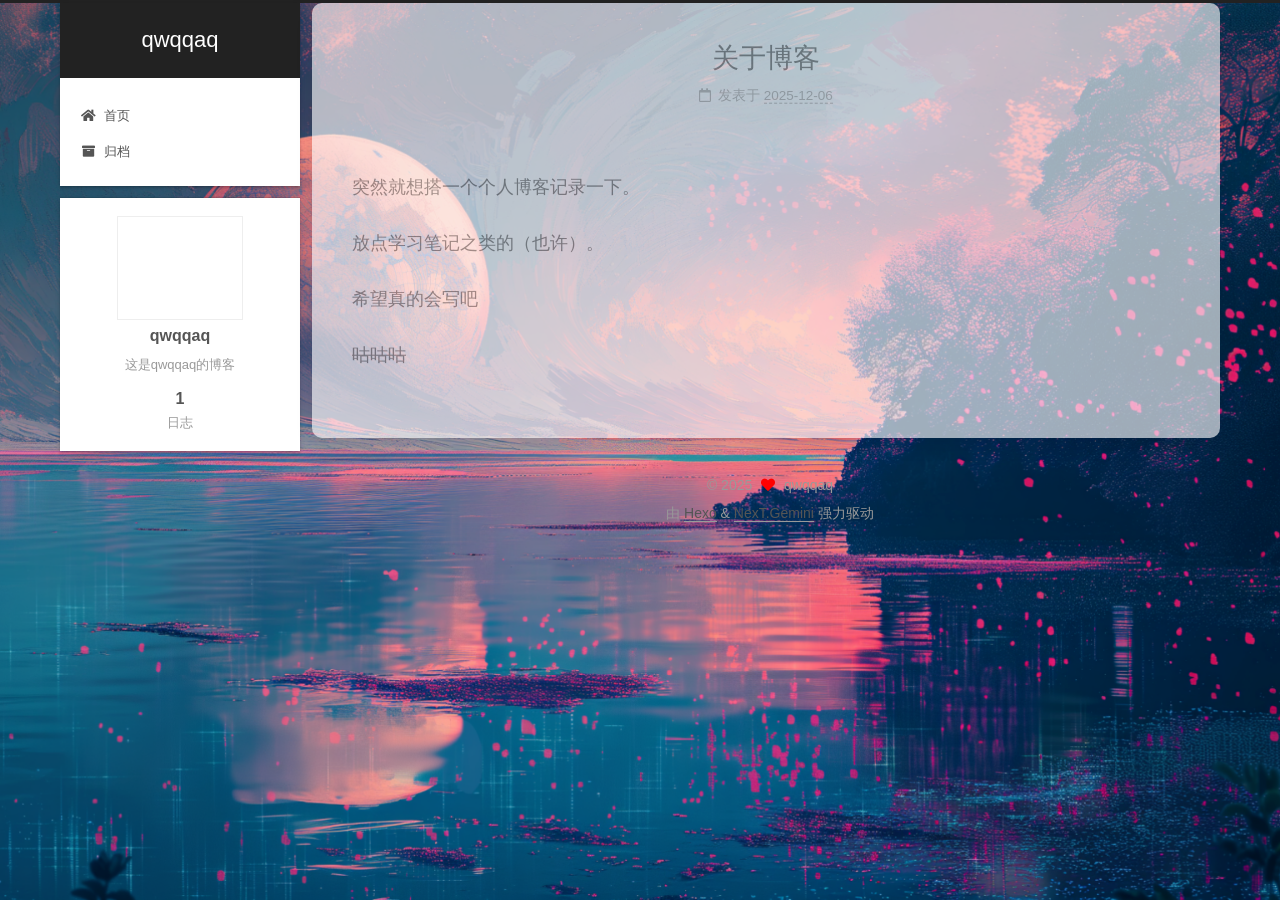
<file: 2025/12/06/关于博客/index.html>
<!DOCTYPE html>
<html lang="zh-CN">
<head>
  <meta charset="UTF-8">
<meta name="viewport" content="width=device-width, initial-scale=1, maximum-scale=2">
<meta name="theme-color" content="#222">
<meta name="generator" content="Hexo 8.1.1">
  <link rel="apple-touch-icon" sizes="180x180" href="/images/apple-touch-icon-next.png">
  <link rel="icon" type="image/png" sizes="32x32" href="/images/favicon-32x32.png">
  <link rel="icon" type="image/png" sizes="16x16" href="/images/favicon-16x16.png">
  <link rel="mask-icon" href="/images/logo.svg" color="#222">

<link rel="stylesheet" href="/css/main.css">


<link rel="stylesheet" href="/lib/font-awesome/css/all.min.css">

<script id="hexo-configurations">
    var NexT = window.NexT || {};
    var CONFIG = {"hostname":"example.com","root":"/","scheme":"Gemini","version":"7.8.0","exturl":false,"sidebar":{"position":"left","display":"post","padding":18,"offset":12,"onmobile":false},"copycode":{"enable":false,"show_result":false,"style":null},"back2top":{"enable":true,"sidebar":false,"scrollpercent":false},"bookmark":{"enable":false,"color":"#222","save":"auto"},"fancybox":false,"mediumzoom":false,"lazyload":false,"pangu":false,"comments":{"style":"tabs","active":null,"storage":true,"lazyload":false,"nav":null},"algolia":{"hits":{"per_page":10},"labels":{"input_placeholder":"Search for Posts","hits_empty":"We didn't find any results for the search: ${query}","hits_stats":"${hits} results found in ${time} ms"}},"localsearch":{"enable":false,"trigger":"auto","top_n_per_article":1,"unescape":false,"preload":false},"motion":{"enable":true,"async":false,"transition":{"post_block":"fadeIn","post_header":"slideDownIn","post_body":"slideDownIn","coll_header":"slideLeftIn","sidebar":"slideUpIn"}}};
  </script>

  <meta name="description" content="突然就想搭一个个人博客记录一下。 放点学习笔记之类的（也许）。 希望真的会写吧 咕咕咕">
<meta property="og:type" content="article">
<meta property="og:title" content="关于博客">
<meta property="og:url" content="http://example.com/2025/12/06/%E5%85%B3%E4%BA%8E%E5%8D%9A%E5%AE%A2/index.html">
<meta property="og:site_name" content="qwqqaq">
<meta property="og:description" content="突然就想搭一个个人博客记录一下。 放点学习笔记之类的（也许）。 希望真的会写吧 咕咕咕">
<meta property="og:locale" content="zh_CN">
<meta property="article:published_time" content="2025-12-06T08:07:45.000Z">
<meta property="article:modified_time" content="2025-12-06T08:32:49.463Z">
<meta property="article:author" content="qwqqaq">
<meta name="twitter:card" content="summary">

<link rel="canonical" href="http://example.com/2025/12/06/%E5%85%B3%E4%BA%8E%E5%8D%9A%E5%AE%A2/">


<script id="page-configurations">
  // https://hexo.io/docs/variables.html
  CONFIG.page = {
    sidebar: "",
    isHome : false,
    isPost : true,
    lang   : 'zh-CN'
  };
</script>

  <title>关于博客 | qwqqaq</title>
  






  <noscript>
  <style>
  .use-motion .brand,
  .use-motion .menu-item,
  .sidebar-inner,
  .use-motion .post-block,
  .use-motion .pagination,
  .use-motion .comments,
  .use-motion .post-header,
  .use-motion .post-body,
  .use-motion .collection-header { opacity: initial; }

  .use-motion .site-title,
  .use-motion .site-subtitle {
    opacity: initial;
    top: initial;
  }

  .use-motion .logo-line-before i { left: initial; }
  .use-motion .logo-line-after i { right: initial; }
  </style>
</noscript>

</head>

<body itemscope itemtype="http://schema.org/WebPage">
  <div class="container use-motion">
    <div class="headband"></div>

    <header class="header" itemscope itemtype="http://schema.org/WPHeader">
      <div class="header-inner"><div class="site-brand-container">
  <div class="site-nav-toggle">
    <div class="toggle" aria-label="切换导航栏">
      <span class="toggle-line toggle-line-first"></span>
      <span class="toggle-line toggle-line-middle"></span>
      <span class="toggle-line toggle-line-last"></span>
    </div>
  </div>

  <div class="site-meta">

    <a href="/" class="brand" rel="start">
      <span class="logo-line-before"><i></i></span>
      <h1 class="site-title">qwqqaq</h1>
      <span class="logo-line-after"><i></i></span>
    </a>
  </div>

  <div class="site-nav-right">
    <div class="toggle popup-trigger">
    </div>
  </div>
</div>




<nav class="site-nav">
  <ul id="menu" class="main-menu menu">
        <li class="menu-item menu-item-home">

    <a href="/" rel="section"><i class="fa fa-home fa-fw"></i>首页</a>

  </li>
        <li class="menu-item menu-item-archives">

    <a href="/archives/" rel="section"><i class="fa fa-archive fa-fw"></i>归档</a>

  </li>
  </ul>
</nav>




</div>
    </header>

    
  <div class="back-to-top">
    <i class="fa fa-arrow-up"></i>
    <span>0%</span>
  </div>


    <main class="main">
      <div class="main-inner">
        <div class="content-wrap">
          

          <div class="content post posts-expand">
            

    
  
  
  <article itemscope itemtype="http://schema.org/Article" class="post-block" lang="zh-CN">
    <link itemprop="mainEntityOfPage" href="http://example.com/2025/12/06/%E5%85%B3%E4%BA%8E%E5%8D%9A%E5%AE%A2/">

    <span hidden itemprop="author" itemscope itemtype="http://schema.org/Person">
      <meta itemprop="image" content="/images/avatar.png">
      <meta itemprop="name" content="qwqqaq">
      <meta itemprop="description" content="这是qwqqaq的博客">
    </span>

    <span hidden itemprop="publisher" itemscope itemtype="http://schema.org/Organization">
      <meta itemprop="name" content="qwqqaq">
    </span>
      <header class="post-header">
        <h1 class="post-title" itemprop="name headline">
          关于博客
        </h1>

        <div class="post-meta">
            <span class="post-meta-item">
              <span class="post-meta-item-icon">
                <i class="far fa-calendar"></i>
              </span>
              <span class="post-meta-item-text">发表于</span>
              

              <time title="创建时间：2025-12-06 16:07:45 / 修改时间：16:32:49" itemprop="dateCreated datePublished" datetime="2025-12-06T16:07:45+08:00">2025-12-06</time>
            </span>

          

        </div>
      </header>

    
    
    
    <div class="post-body" itemprop="articleBody">

      
        <p>突然就想搭一个个人博客记录一下。</p>
<p>放点学习笔记之类的（也许）。</p>
<p>希望真的会写吧</p>
<p><del>咕咕咕</del></p>

    </div>

    
    
    

      <footer class="post-footer">

        


        
      </footer>
    
  </article>
  
  
  



          </div>
          

<script>
  window.addEventListener('tabs:register', () => {
    let { activeClass } = CONFIG.comments;
    if (CONFIG.comments.storage) {
      activeClass = localStorage.getItem('comments_active') || activeClass;
    }
    if (activeClass) {
      let activeTab = document.querySelector(`a[href="#comment-${activeClass}"]`);
      if (activeTab) {
        activeTab.click();
      }
    }
  });
  if (CONFIG.comments.storage) {
    window.addEventListener('tabs:click', event => {
      if (!event.target.matches('.tabs-comment .tab-content .tab-pane')) return;
      let commentClass = event.target.classList[1];
      localStorage.setItem('comments_active', commentClass);
    });
  }
</script>

        </div>
          
  
  <div class="toggle sidebar-toggle">
    <span class="toggle-line toggle-line-first"></span>
    <span class="toggle-line toggle-line-middle"></span>
    <span class="toggle-line toggle-line-last"></span>
  </div>

  <aside class="sidebar">
    <div class="sidebar-inner">

      <ul class="sidebar-nav motion-element">
        <li class="sidebar-nav-toc">
          文章目录
        </li>
        <li class="sidebar-nav-overview">
          站点概览
        </li>
      </ul>

      <!--noindex-->
      <div class="post-toc-wrap sidebar-panel">
      </div>
      <!--/noindex-->

      <div class="site-overview-wrap sidebar-panel">
        <div class="site-author motion-element" itemprop="author" itemscope itemtype="http://schema.org/Person">
    <img class="site-author-image" itemprop="image" alt="qwqqaq"
      src="/images/avatar.png">
  <p class="site-author-name" itemprop="name">qwqqaq</p>
  <div class="site-description" itemprop="description">这是qwqqaq的博客</div>
</div>
<div class="site-state-wrap motion-element">
  <nav class="site-state">
      <div class="site-state-item site-state-posts">
          <a href="/archives/">
        
          <span class="site-state-item-count">1</span>
          <span class="site-state-item-name">日志</span>
        </a>
      </div>
  </nav>
</div>



      </div>

    </div>
  </aside>
  <div id="sidebar-dimmer"></div>


      </div>
    </main>

    <footer class="footer">
      <div class="footer-inner">
        

        

<div class="copyright">
  
  &copy; 
  <span itemprop="copyrightYear">2025</span>
  <span class="with-love">
    <i class="fa fa-heart"></i>
  </span>
  <span class="author" itemprop="copyrightHolder">qwqqaq</span>
</div>
  <div class="powered-by">由 <a href="https://hexo.io/" class="theme-link" rel="noopener" target="_blank">Hexo</a> & <a href="https://theme-next.org/" class="theme-link" rel="noopener" target="_blank">NexT.Gemini</a> 强力驱动
  </div>

        








      </div>
    </footer>
  </div>

  
  <script src="/lib/anime.min.js"></script>
  <script src="/lib/velocity/velocity.min.js"></script>
  <script src="/lib/velocity/velocity.ui.min.js"></script>

<script src="/js/utils.js"></script>

<script src="/js/motion.js"></script>


<script src="/js/schemes/pisces.js"></script>


<script src="/js/next-boot.js"></script>




  















  

  

  
<!-- Custom click ripple effect -->
<script src="/js/click-ripple.js"></script>
</body>
</html>
</file>
<file: css/main.css>
:root {
  --body-bg-color: #eee;
  --content-bg-color: #fff;
  --card-bg-color: #f5f5f5;
  --text-color: #555;
  --blockquote-color: #666;
  --link-color: #555;
  --link-hover-color: #222;
  --brand-color: #fff;
  --brand-hover-color: #fff;
  --table-row-odd-bg-color: #f9f9f9;
  --table-row-hover-bg-color: #f5f5f5;
  --menu-item-bg-color: #f5f5f5;
  --btn-default-bg: #fff;
  --btn-default-color: #555;
  --btn-default-border-color: #555;
  --btn-default-hover-bg: #222;
  --btn-default-hover-color: #fff;
  --btn-default-hover-border-color: #222;
}
html {
  line-height: 1.15; /* 1 */
  -webkit-text-size-adjust: 100%; /* 2 */
}
body {
  margin: 0;
}
main {
  display: block;
}
h1 {
  font-size: 2em;
  margin: 0.67em 0;
}
hr {
  box-sizing: content-box; /* 1 */
  height: 0; /* 1 */
  overflow: visible; /* 2 */
}
pre {
  font-family: monospace, monospace; /* 1 */
  font-size: 1em; /* 2 */
}
a {
  background: transparent;
}
abbr[title] {
  border-bottom: none; /* 1 */
  text-decoration: underline; /* 2 */
  text-decoration: underline dotted; /* 2 */
}
b,
strong {
  font-weight: bolder;
}
code,
kbd,
samp {
  font-family: monospace, monospace; /* 1 */
  font-size: 1em; /* 2 */
}
small {
  font-size: 80%;
}
sub,
sup {
  font-size: 75%;
  line-height: 0;
  position: relative;
  vertical-align: baseline;
}
sub {
  bottom: -0.25em;
}
sup {
  top: -0.5em;
}
img {
  border-style: none;
}
button,
input,
optgroup,
select,
textarea {
  font-family: inherit; /* 1 */
  font-size: 100%; /* 1 */
  line-height: 1.15; /* 1 */
  margin: 0; /* 2 */
}
button,
input {
/* 1 */
  overflow: visible;
}
button,
select {
/* 1 */
  text-transform: none;
}
button,
[type='button'],
[type='reset'],
[type='submit'] {
  -webkit-appearance: button;
}
button::-moz-focus-inner,
[type='button']::-moz-focus-inner,
[type='reset']::-moz-focus-inner,
[type='submit']::-moz-focus-inner {
  border-style: none;
  padding: 0;
}
button:-moz-focusring,
[type='button']:-moz-focusring,
[type='reset']:-moz-focusring,
[type='submit']:-moz-focusring {
  outline: 1px dotted ButtonText;
}
fieldset {
  padding: 0.35em 0.75em 0.625em;
}
legend {
  box-sizing: border-box; /* 1 */
  color: inherit; /* 2 */
  display: table; /* 1 */
  max-width: 100%; /* 1 */
  padding: 0; /* 3 */
  white-space: normal; /* 1 */
}
progress {
  vertical-align: baseline;
}
textarea {
  overflow: auto;
}
[type='checkbox'],
[type='radio'] {
  box-sizing: border-box; /* 1 */
  padding: 0; /* 2 */
}
[type='number']::-webkit-inner-spin-button,
[type='number']::-webkit-outer-spin-button {
  height: auto;
}
[type='search'] {
  outline-offset: -2px; /* 2 */
  -webkit-appearance: textfield; /* 1 */
}
[type='search']::-webkit-search-decoration {
  -webkit-appearance: none;
}
::-webkit-file-upload-button {
  font: inherit; /* 2 */
  -webkit-appearance: button; /* 1 */
}
details {
  display: block;
}
summary {
  display: list-item;
}
template {
  display: none;
}
[hidden] {
  display: none;
}
::selection {
  background: #262a30;
  color: #eee;
}
html,
body {
  height: 100%;
}
body {
  background: var(--body-bg-color);
  color: var(--text-color);
  font-family: 'Lato', "PingFang SC", "Microsoft YaHei", sans-serif;
  font-size: 1em;
  line-height: 2;
}
@media (max-width: 991px) {
  body {
    padding-left: 0 !important;
    padding-right: 0 !important;
  }
}
h1,
h2,
h3,
h4,
h5,
h6 {
  font-family: 'Lato', "PingFang SC", "Microsoft YaHei", sans-serif;
  font-weight: bold;
  line-height: 1.5;
  margin: 20px 0 15px;
}
h1 {
  font-size: 1.5em;
}
h2 {
  font-size: 1.375em;
}
h3 {
  font-size: 1.25em;
}
h4 {
  font-size: 1.125em;
}
h5 {
  font-size: 1em;
}
h6 {
  font-size: 0.875em;
}
p {
  margin: 0 0 20px 0;
}
a,
span.exturl {
  border-bottom: 1px solid #999;
  color: var(--link-color);
  outline: 0;
  text-decoration: none;
  overflow-wrap: break-word;
  word-wrap: break-word;
  cursor: pointer;
}
a:hover,
span.exturl:hover {
  border-bottom-color: var(--link-hover-color);
  color: var(--link-hover-color);
}
iframe,
img,
video {
  display: block;
  margin-left: auto;
  margin-right: auto;
  max-width: 100%;
}
hr {
  background-image: repeating-linear-gradient(-45deg, #ddd, #ddd 4px, transparent 4px, transparent 8px);
  border: 0;
  height: 3px;
  margin: 40px 0;
}
blockquote {
  border-left: 4px solid #ddd;
  color: var(--blockquote-color);
  margin: 0;
  padding: 0 15px;
}
blockquote cite::before {
  content: '-';
  padding: 0 5px;
}
dt {
  font-weight: bold;
}
dd {
  margin: 0;
  padding: 0;
}
kbd {
  background-color: #f5f5f5;
  background-image: linear-gradient(#eee, #fff, #eee);
  border: 1px solid #ccc;
  border-radius: 0.2em;
  box-shadow: 0.1em 0.1em 0.2em rgba(0,0,0,0.1);
  color: #555;
  font-family: inherit;
  padding: 0.1em 0.3em;
  white-space: nowrap;
}
.table-container {
  overflow: auto;
}
table {
  border-collapse: collapse;
  border-spacing: 0;
  font-size: 0.875em;
  margin: 0 0 20px 0;
  width: 100%;
}
tbody tr:nth-of-type(odd) {
  background: var(--table-row-odd-bg-color);
}
tbody tr:hover {
  background: var(--table-row-hover-bg-color);
}
caption,
th,
td {
  font-weight: normal;
  padding: 8px;
  vertical-align: middle;
}
th,
td {
  border: 1px solid #ddd;
  border-bottom: 3px solid #ddd;
}
th {
  font-weight: 700;
  padding-bottom: 10px;
}
td {
  border-bottom-width: 1px;
}
.btn {
  background: var(--btn-default-bg);
  border: 2px solid var(--btn-default-border-color);
  border-radius: 2px;
  color: var(--btn-default-color);
  display: inline-block;
  font-size: 0.875em;
  line-height: 2;
  padding: 0 20px;
  text-decoration: none;
  transition-property: background-color;
  transition-delay: 0s;
  transition-duration: 0.2s;
  transition-timing-function: ease-in-out;
}
.btn:hover {
  background: var(--btn-default-hover-bg);
  border-color: var(--btn-default-hover-border-color);
  color: var(--btn-default-hover-color);
}
.btn + .btn {
  margin: 0 0 8px 8px;
}
.btn .fa-fw {
  text-align: left;
  width: 1.285714285714286em;
}
.toggle {
  line-height: 0;
}
.toggle .toggle-line {
  background: #fff;
  display: inline-block;
  height: 2px;
  left: 0;
  position: relative;
  top: 0;
  transition: all 0.4s;
  vertical-align: top;
  width: 100%;
}
.toggle .toggle-line:not(:first-child) {
  margin-top: 3px;
}
.toggle.toggle-arrow .toggle-line-first {
  left: 50%;
  top: 2px;
  transform: rotate(45deg);
  width: 50%;
}
.toggle.toggle-arrow .toggle-line-middle {
  left: 2px;
  width: 90%;
}
.toggle.toggle-arrow .toggle-line-last {
  left: 50%;
  top: -2px;
  transform: rotate(-45deg);
  width: 50%;
}
.toggle.toggle-close .toggle-line-first {
  transform: rotate(-45deg);
  top: 5px;
}
.toggle.toggle-close .toggle-line-middle {
  opacity: 0;
}
.toggle.toggle-close .toggle-line-last {
  transform: rotate(45deg);
  top: -5px;
}
.highlight,
pre {
  background: #f7f7f7;
  color: #4d4d4c;
  line-height: 1.6;
  margin: 0 auto 20px;
}
pre,
code {
  font-family: consolas, Menlo, monospace, "PingFang SC", "Microsoft YaHei";
}
code {
  background: #eee;
  border-radius: 3px;
  color: #555;
  padding: 2px 4px;
  overflow-wrap: break-word;
  word-wrap: break-word;
}
.highlight *::selection {
  background: #d6d6d6;
}
.highlight pre {
  border: 0;
  margin: 0;
  padding: 10px 0;
}
.highlight table {
  border: 0;
  margin: 0;
  width: auto;
}
.highlight td {
  border: 0;
  padding: 0;
}
.highlight figcaption {
  background: #eff2f3;
  color: #4d4d4c;
  display: flex;
  font-size: 0.875em;
  justify-content: space-between;
  line-height: 1.2;
  padding: 0.5em;
}
.highlight figcaption a {
  color: #4d4d4c;
}
.highlight figcaption a:hover {
  border-bottom-color: #4d4d4c;
}
.highlight .gutter {
  -moz-user-select: none;
  -ms-user-select: none;
  -webkit-user-select: none;
  user-select: none;
}
.highlight .gutter pre {
  background: #eff2f3;
  color: #869194;
  padding-left: 10px;
  padding-right: 10px;
  text-align: right;
}
.highlight .code pre {
  background: #f7f7f7;
  padding-left: 10px;
  width: 100%;
}
.gist table {
  width: auto;
}
.gist table td {
  border: 0;
}
pre {
  overflow: auto;
  padding: 10px;
}
pre code {
  background: none;
  color: #4d4d4c;
  font-size: 0.875em;
  padding: 0;
  text-shadow: none;
}
pre .deletion {
  background: #fdd;
}
pre .addition {
  background: #dfd;
}
pre .meta {
  color: #eab700;
  -moz-user-select: none;
  -ms-user-select: none;
  -webkit-user-select: none;
  user-select: none;
}
pre .comment {
  color: #8e908c;
}
pre .variable,
pre .attribute,
pre .tag,
pre .name,
pre .regexp,
pre .ruby .constant,
pre .xml .tag .title,
pre .xml .pi,
pre .xml .doctype,
pre .html .doctype,
pre .css .id,
pre .css .class,
pre .css .pseudo {
  color: #c82829;
}
pre .number,
pre .preprocessor,
pre .built_in,
pre .builtin-name,
pre .literal,
pre .params,
pre .constant,
pre .command {
  color: #f5871f;
}
pre .ruby .class .title,
pre .css .rules .attribute,
pre .string,
pre .symbol,
pre .value,
pre .inheritance,
pre .header,
pre .ruby .symbol,
pre .xml .cdata,
pre .special,
pre .formula {
  color: #718c00;
}
pre .title,
pre .css .hexcolor {
  color: #3e999f;
}
pre .function,
pre .python .decorator,
pre .python .title,
pre .ruby .function .title,
pre .ruby .title .keyword,
pre .perl .sub,
pre .javascript .title,
pre .coffeescript .title {
  color: #4271ae;
}
pre .keyword,
pre .javascript .function {
  color: #8959a8;
}
.blockquote-center {
  border-left: none;
  margin: 40px 0;
  padding: 0;
  position: relative;
  text-align: center;
}
.blockquote-center .fa {
  display: block;
  opacity: 0.6;
  position: absolute;
  width: 100%;
}
.blockquote-center .fa-quote-left {
  border-top: 1px solid #ccc;
  text-align: left;
  top: -20px;
}
.blockquote-center .fa-quote-right {
  border-bottom: 1px solid #ccc;
  text-align: right;
  bottom: -20px;
}
.blockquote-center p,
.blockquote-center div {
  text-align: center;
}
.post-body .group-picture img {
  margin: 0 auto;
  padding: 0 3px;
}
.group-picture-row {
  margin-bottom: 6px;
  overflow: hidden;
}
.group-picture-column {
  float: left;
  margin-bottom: 10px;
}
.post-body .label {
  color: #555;
  display: inline;
  padding: 0 2px;
}
.post-body .label.default {
  background: #f0f0f0;
}
.post-body .label.primary {
  background: #efe6f7;
}
.post-body .label.info {
  background: #e5f2f8;
}
.post-body .label.success {
  background: #e7f4e9;
}
.post-body .label.warning {
  background: #fcf6e1;
}
.post-body .label.danger {
  background: #fae8eb;
}
.post-body .tabs {
  margin-bottom: 20px;
}
.post-body .tabs,
.tabs-comment {
  display: block;
  padding-top: 10px;
  position: relative;
}
.post-body .tabs ul.nav-tabs,
.tabs-comment ul.nav-tabs {
  display: flex;
  flex-wrap: wrap;
  margin: 0;
  margin-bottom: -1px;
  padding: 0;
}
@media (max-width: 413px) {
  .post-body .tabs ul.nav-tabs,
  .tabs-comment ul.nav-tabs {
    display: block;
    margin-bottom: 5px;
  }
}
.post-body .tabs ul.nav-tabs li.tab,
.tabs-comment ul.nav-tabs li.tab {
  border-bottom: 1px solid #ddd;
  border-left: 1px solid transparent;
  border-right: 1px solid transparent;
  border-top: 3px solid transparent;
  flex-grow: 1;
  list-style-type: none;
  border-radius: 0 0 0 0;
}
@media (max-width: 413px) {
  .post-body .tabs ul.nav-tabs li.tab,
  .tabs-comment ul.nav-tabs li.tab {
    border-bottom: 1px solid transparent;
    border-left: 3px solid transparent;
    border-right: 1px solid transparent;
    border-top: 1px solid transparent;
  }
}
@media (max-width: 413px) {
  .post-body .tabs ul.nav-tabs li.tab,
  .tabs-comment ul.nav-tabs li.tab {
    border-radius: 0;
  }
}
.post-body .tabs ul.nav-tabs li.tab a,
.tabs-comment ul.nav-tabs li.tab a {
  border-bottom: initial;
  display: block;
  line-height: 1.8;
  outline: 0;
  padding: 0.25em 0.75em;
  text-align: center;
  transition-delay: 0s;
  transition-duration: 0.2s;
  transition-timing-function: ease-out;
}
.post-body .tabs ul.nav-tabs li.tab a i,
.tabs-comment ul.nav-tabs li.tab a i {
  width: 1.285714285714286em;
}
.post-body .tabs ul.nav-tabs li.tab.active,
.tabs-comment ul.nav-tabs li.tab.active {
  border-bottom: 1px solid transparent;
  border-left: 1px solid #ddd;
  border-right: 1px solid #ddd;
  border-top: 3px solid #fc6423;
}
@media (max-width: 413px) {
  .post-body .tabs ul.nav-tabs li.tab.active,
  .tabs-comment ul.nav-tabs li.tab.active {
    border-bottom: 1px solid #ddd;
    border-left: 3px solid #fc6423;
    border-right: 1px solid #ddd;
    border-top: 1px solid #ddd;
  }
}
.post-body .tabs ul.nav-tabs li.tab.active a,
.tabs-comment ul.nav-tabs li.tab.active a {
  color: var(--link-color);
  cursor: default;
}
.post-body .tabs .tab-content .tab-pane,
.tabs-comment .tab-content .tab-pane {
  border: 1px solid #ddd;
  border-top: 0;
  padding: 20px 20px 0 20px;
  border-radius: 0;
}
.post-body .tabs .tab-content .tab-pane:not(.active),
.tabs-comment .tab-content .tab-pane:not(.active) {
  display: none;
}
.post-body .tabs .tab-content .tab-pane.active,
.tabs-comment .tab-content .tab-pane.active {
  display: block;
}
.post-body .tabs .tab-content .tab-pane.active:nth-of-type(1),
.tabs-comment .tab-content .tab-pane.active:nth-of-type(1) {
  border-radius: 0 0 0 0;
}
@media (max-width: 413px) {
  .post-body .tabs .tab-content .tab-pane.active:nth-of-type(1),
  .tabs-comment .tab-content .tab-pane.active:nth-of-type(1) {
    border-radius: 0;
  }
}
.post-body .note {
  border-radius: 3px;
  margin-bottom: 20px;
  padding: 1em;
  position: relative;
  border: 1px solid #eee;
  border-left-width: 5px;
}
.post-body .note h2,
.post-body .note h3,
.post-body .note h4,
.post-body .note h5,
.post-body .note h6 {
  margin-top: 0;
  border-bottom: initial;
  margin-bottom: 0;
  padding-top: 0;
}
.post-body .note p:first-child,
.post-body .note ul:first-child,
.post-body .note ol:first-child,
.post-body .note table:first-child,
.post-body .note pre:first-child,
.post-body .note blockquote:first-child,
.post-body .note img:first-child {
  margin-top: 0;
}
.post-body .note p:last-child,
.post-body .note ul:last-child,
.post-body .note ol:last-child,
.post-body .note table:last-child,
.post-body .note pre:last-child,
.post-body .note blockquote:last-child,
.post-body .note img:last-child {
  margin-bottom: 0;
}
.post-body .note.default {
  border-left-color: #777;
}
.post-body .note.default h2,
.post-body .note.default h3,
.post-body .note.default h4,
.post-body .note.default h5,
.post-body .note.default h6 {
  color: #777;
}
.post-body .note.primary {
  border-left-color: #6f42c1;
}
.post-body .note.primary h2,
.post-body .note.primary h3,
.post-body .note.primary h4,
.post-body .note.primary h5,
.post-body .note.primary h6 {
  color: #6f42c1;
}
.post-body .note.info {
  border-left-color: #428bca;
}
.post-body .note.info h2,
.post-body .note.info h3,
.post-body .note.info h4,
.post-body .note.info h5,
.post-body .note.info h6 {
  color: #428bca;
}
.post-body .note.success {
  border-left-color: #5cb85c;
}
.post-body .note.success h2,
.post-body .note.success h3,
.post-body .note.success h4,
.post-body .note.success h5,
.post-body .note.success h6 {
  color: #5cb85c;
}
.post-body .note.warning {
  border-left-color: #f0ad4e;
}
.post-body .note.warning h2,
.post-body .note.warning h3,
.post-body .note.warning h4,
.post-body .note.warning h5,
.post-body .note.warning h6 {
  color: #f0ad4e;
}
.post-body .note.danger {
  border-left-color: #d9534f;
}
.post-body .note.danger h2,
.post-body .note.danger h3,
.post-body .note.danger h4,
.post-body .note.danger h5,
.post-body .note.danger h6 {
  color: #d9534f;
}
.pagination .prev,
.pagination .next,
.pagination .page-number,
.pagination .space {
  display: inline-block;
  margin: 0 10px;
  padding: 0 11px;
  position: relative;
  top: -1px;
}
@media (max-width: 767px) {
  .pagination .prev,
  .pagination .next,
  .pagination .page-number,
  .pagination .space {
    margin: 0 5px;
  }
}
.pagination {
  border-top: 1px solid #eee;
  margin: 120px 0 0;
  text-align: center;
}
.pagination .prev,
.pagination .next,
.pagination .page-number {
  border-bottom: 0;
  border-top: 1px solid #eee;
  transition-property: border-color;
  transition-delay: 0s;
  transition-duration: 0.2s;
  transition-timing-function: ease-in-out;
}
.pagination .prev:hover,
.pagination .next:hover,
.pagination .page-number:hover {
  border-top-color: #222;
}
.pagination .space {
  margin: 0;
  padding: 0;
}
.pagination .prev {
  margin-left: 0;
}
.pagination .next {
  margin-right: 0;
}
.pagination .page-number.current {
  background: #ccc;
  border-top-color: #ccc;
  color: #fff;
}
@media (max-width: 767px) {
  .pagination {
    border-top: none;
  }
  .pagination .prev,
  .pagination .next,
  .pagination .page-number {
    border-bottom: 1px solid #eee;
    border-top: 0;
    margin-bottom: 10px;
    padding: 0 10px;
  }
  .pagination .prev:hover,
  .pagination .next:hover,
  .pagination .page-number:hover {
    border-bottom-color: #222;
  }
}
.comments {
  margin-top: 60px;
  overflow: hidden;
}
.comment-button-group {
  display: flex;
  flex-wrap: wrap-reverse;
  justify-content: center;
  margin: 1em 0;
}
.comment-button-group .comment-button {
  margin: 0.1em 0.2em;
}
.comment-button-group .comment-button.active {
  background: var(--btn-default-hover-bg);
  border-color: var(--btn-default-hover-border-color);
  color: var(--btn-default-hover-color);
}
.comment-position {
  display: none;
}
.comment-position.active {
  display: block;
}
.tabs-comment {
  background: var(--content-bg-color);
  margin-top: 4em;
  padding-top: 0;
}
.tabs-comment .comments {
  border: 0;
  box-shadow: none;
  margin-top: 0;
  padding-top: 0;
}
.container {
  min-height: 100%;
  position: relative;
}
.main-inner {
  margin: 0 auto;
  width: calc(100% - 20px);
}
@media (min-width: 1200px) {
  .main-inner {
    width: 1160px;
  }
}
@media (min-width: 1600px) {
  .main-inner {
    width: 73%;
  }
}
@media (max-width: 767px) {
  .content-wrap {
    padding: 0 20px;
  }
}
.header {
  background: transparent;
}
.header-inner {
  margin: 0 auto;
  width: calc(100% - 20px);
}
@media (min-width: 1200px) {
  .header-inner {
    width: 1160px;
  }
}
@media (min-width: 1600px) {
  .header-inner {
    width: 73%;
  }
}
.site-brand-container {
  display: flex;
  flex-shrink: 0;
  padding: 0 10px;
}
.headband {
  background: #222;
  height: 3px;
}
.site-meta {
  flex-grow: 1;
  text-align: center;
}
@media (max-width: 767px) {
  .site-meta {
    text-align: center;
  }
}
.brand {
  border-bottom: none;
  color: var(--brand-color);
  display: inline-block;
  line-height: 1.375em;
  padding: 0 40px;
  position: relative;
}
.brand:hover {
  color: var(--brand-hover-color);
}
.site-title {
  font-family: 'Lato', "PingFang SC", "Microsoft YaHei", sans-serif;
  font-size: 1.375em;
  font-weight: normal;
  margin: 0;
}
.site-subtitle {
  color: #ddd;
  font-size: 0.8125em;
  margin: 10px 0;
}
.use-motion .brand {
  opacity: 0;
}
.use-motion .site-title,
.use-motion .site-subtitle,
.use-motion .custom-logo-image {
  opacity: 0;
  position: relative;
  top: -10px;
}
.site-nav-toggle,
.site-nav-right {
  display: none;
}
@media (max-width: 767px) {
  .site-nav-toggle,
  .site-nav-right {
    display: flex;
    flex-direction: column;
    justify-content: center;
  }
}
.site-nav-toggle .toggle,
.site-nav-right .toggle {
  color: var(--text-color);
  padding: 10px;
  width: 22px;
}
.site-nav-toggle .toggle .toggle-line,
.site-nav-right .toggle .toggle-line {
  background: var(--text-color);
  border-radius: 1px;
}
.site-nav {
  display: block;
}
@media (max-width: 767px) {
  .site-nav {
    clear: both;
    display: none;
  }
}
.site-nav.site-nav-on {
  display: block;
}
.menu {
  margin-top: 20px;
  padding-left: 0;
  text-align: center;
}
.menu-item {
  display: inline-block;
  list-style: none;
  margin: 0 10px;
}
@media (max-width: 767px) {
  .menu-item {
    display: block;
    margin-top: 10px;
  }
  .menu-item.menu-item-search {
    display: none;
  }
}
.menu-item a,
.menu-item span.exturl {
  border-bottom: 0;
  display: block;
  font-size: 0.8125em;
  transition-property: border-color;
  transition-delay: 0s;
  transition-duration: 0.2s;
  transition-timing-function: ease-in-out;
}
@media (hover: none) {
  .menu-item a:hover,
  .menu-item span.exturl:hover {
    border-bottom-color: transparent !important;
  }
}
.menu-item .fa,
.menu-item .fab,
.menu-item .far,
.menu-item .fas {
  margin-right: 8px;
}
.menu-item .badge {
  display: inline-block;
  font-weight: bold;
  line-height: 1;
  margin-left: 0.35em;
  margin-top: 0.35em;
  text-align: center;
  white-space: nowrap;
}
@media (max-width: 767px) {
  .menu-item .badge {
    float: right;
    margin-left: 0;
  }
}
.menu-item-active a,
.menu .menu-item a:hover,
.menu .menu-item span.exturl:hover {
  background: var(--menu-item-bg-color);
}
.use-motion .menu-item {
  opacity: 0;
}
.sidebar {
  background: #222;
  bottom: 0;
  box-shadow: inset 0 2px 6px #000;
  position: fixed;
  top: 0;
}
@media (max-width: 991px) {
  .sidebar {
    display: none;
  }
}
.sidebar-inner {
  color: #999;
  padding: 18px 10px;
  text-align: center;
}
.cc-license {
  margin-top: 10px;
  text-align: center;
}
.cc-license .cc-opacity {
  border-bottom: none;
  opacity: 0.7;
}
.cc-license .cc-opacity:hover {
  opacity: 0.9;
}
.cc-license img {
  display: inline-block;
}
.site-author-image {
  border: 1px solid #eee;
  display: block;
  margin: 0 auto;
  max-width: 120px;
  padding: 2px;
}
.site-author-name {
  color: var(--text-color);
  font-weight: 600;
  margin: 0;
  text-align: center;
}
.site-description {
  color: #999;
  font-size: 0.8125em;
  margin-top: 0;
  text-align: center;
}
.links-of-author {
  margin-top: 15px;
}
.links-of-author a,
.links-of-author span.exturl {
  border-bottom-color: #555;
  display: inline-block;
  font-size: 0.8125em;
  margin-bottom: 10px;
  margin-right: 10px;
  vertical-align: middle;
}
.links-of-author a::before,
.links-of-author span.exturl::before {
  background: #0ef92d;
  border-radius: 50%;
  content: ' ';
  display: inline-block;
  height: 4px;
  margin-right: 3px;
  vertical-align: middle;
  width: 4px;
}
.sidebar-button {
  margin-top: 15px;
}
.sidebar-button a {
  border: 1px solid #fc6423;
  border-radius: 4px;
  color: #fc6423;
  display: inline-block;
  padding: 0 15px;
}
.sidebar-button a .fa,
.sidebar-button a .fab,
.sidebar-button a .far,
.sidebar-button a .fas {
  margin-right: 5px;
}
.sidebar-button a:hover {
  background: #fc6423;
  border: 1px solid #fc6423;
  color: #fff;
}
.sidebar-button a:hover .fa,
.sidebar-button a:hover .fab,
.sidebar-button a:hover .far,
.sidebar-button a:hover .fas {
  color: #fff;
}
.links-of-blogroll {
  font-size: 0.8125em;
  margin-top: 10px;
}
.links-of-blogroll-title {
  font-size: 0.875em;
  font-weight: 600;
  margin-top: 0;
}
.links-of-blogroll-list {
  list-style: none;
  margin: 0;
  padding: 0;
}
#sidebar-dimmer {
  display: none;
}
@media (max-width: 767px) {
  #sidebar-dimmer {
    background: #000;
    display: block;
    height: 100%;
    left: 100%;
    opacity: 0;
    position: fixed;
    top: 0;
    width: 100%;
    z-index: 1100;
  }
  .sidebar-active + #sidebar-dimmer {
    opacity: 0.7;
    transform: translateX(-100%);
    transition: opacity 0.5s;
  }
}
.sidebar-nav {
  margin: 0;
  padding-bottom: 20px;
  padding-left: 0;
}
.sidebar-nav li {
  border-bottom: 1px solid transparent;
  color: var(--text-color);
  cursor: pointer;
  display: inline-block;
  font-size: 0.875em;
}
.sidebar-nav li.sidebar-nav-overview {
  margin-left: 10px;
}
.sidebar-nav li:hover {
  color: #fc6423;
}
.sidebar-nav .sidebar-nav-active {
  border-bottom-color: #fc6423;
  color: #fc6423;
}
.sidebar-nav .sidebar-nav-active:hover {
  color: #fc6423;
}
.sidebar-panel {
  display: none;
  overflow-x: hidden;
  overflow-y: auto;
}
.sidebar-panel-active {
  display: block;
}
.sidebar-toggle {
  background: #222;
  bottom: 45px;
  cursor: pointer;
  height: 14px;
  left: 30px;
  padding: 5px;
  position: fixed;
  width: 14px;
  z-index: 1300;
}
@media (max-width: 991px) {
  .sidebar-toggle {
    left: 20px;
    opacity: 0.8;
    display: none;
  }
}
.sidebar-toggle:hover .toggle-line {
  background: #fc6423;
}
.post-toc {
  font-size: 0.875em;
}
.post-toc ol {
  list-style: none;
  margin: 0;
  padding: 0 2px 5px 10px;
  text-align: left;
}
.post-toc ol > ol {
  padding-left: 0;
}
.post-toc ol a {
  transition-property: all;
  transition-delay: 0s;
  transition-duration: 0.2s;
  transition-timing-function: ease-in-out;
}
.post-toc .nav-item {
  line-height: 1.8;
  overflow: hidden;
  text-overflow: ellipsis;
  white-space: nowrap;
}
.post-toc .nav .nav-child {
  display: none;
}
.post-toc .nav .active > .nav-child {
  display: block;
}
.post-toc .nav .active-current > .nav-child {
  display: block;
}
.post-toc .nav .active-current > .nav-child > .nav-item {
  display: block;
}
.post-toc .nav .active > a {
  border-bottom-color: #fc6423;
  color: #fc6423;
}
.post-toc .nav .active-current > a {
  color: #fc6423;
}
.post-toc .nav .active-current > a:hover {
  color: #fc6423;
}
.site-state {
  display: flex;
  justify-content: center;
  line-height: 1.4;
  margin-top: 10px;
  overflow: hidden;
  text-align: center;
  white-space: nowrap;
}
.site-state-item {
  padding: 0 15px;
}
.site-state-item:not(:first-child) {
  border-left: 1px solid #eee;
}
.site-state-item a {
  border-bottom: none;
}
.site-state-item-count {
  display: block;
  font-size: 1em;
  font-weight: 600;
  text-align: center;
}
.site-state-item-name {
  color: #999;
  font-size: 0.8125em;
}
.footer {
  color: #999;
  font-size: 0.875em;
  padding: 20px 0;
}
.footer.footer-fixed {
  bottom: 0;
  left: 0;
  position: absolute;
  right: 0;
}
.footer-inner {
  box-sizing: border-box;
  margin: 0 auto;
  text-align: center;
  width: calc(100% - 20px);
}
@media (min-width: 1200px) {
  .footer-inner {
    width: 1160px;
  }
}
@media (min-width: 1600px) {
  .footer-inner {
    width: 73%;
  }
}
.languages {
  display: inline-block;
  font-size: 1.125em;
  position: relative;
}
.languages .lang-select-label span {
  margin: 0 0.5em;
}
.languages .lang-select {
  height: 100%;
  left: 0;
  opacity: 0;
  position: absolute;
  top: 0;
  width: 100%;
}
.with-love {
  color: #ff0000;
  display: inline-block;
  margin: 0 5px;
}
.powered-by,
.theme-info {
  display: inline-block;
}
@-moz-keyframes iconAnimate {
  0%, 100% {
    transform: scale(1);
  }
  10%, 30% {
    transform: scale(0.9);
  }
  20%, 40%, 60%, 80% {
    transform: scale(1.1);
  }
  50%, 70% {
    transform: scale(1.1);
  }
}
@-webkit-keyframes iconAnimate {
  0%, 100% {
    transform: scale(1);
  }
  10%, 30% {
    transform: scale(0.9);
  }
  20%, 40%, 60%, 80% {
    transform: scale(1.1);
  }
  50%, 70% {
    transform: scale(1.1);
  }
}
@-o-keyframes iconAnimate {
  0%, 100% {
    transform: scale(1);
  }
  10%, 30% {
    transform: scale(0.9);
  }
  20%, 40%, 60%, 80% {
    transform: scale(1.1);
  }
  50%, 70% {
    transform: scale(1.1);
  }
}
@keyframes iconAnimate {
  0%, 100% {
    transform: scale(1);
  }
  10%, 30% {
    transform: scale(0.9);
  }
  20%, 40%, 60%, 80% {
    transform: scale(1.1);
  }
  50%, 70% {
    transform: scale(1.1);
  }
}
.back-to-top {
  font-size: 12px;
  text-align: center;
  transition-delay: 0s;
  transition-duration: 0.2s;
  transition-timing-function: ease-in-out;
}
.back-to-top {
  background: #222;
  bottom: -100px;
  box-sizing: border-box;
  color: #fff;
  cursor: pointer;
  left: 30px;
  opacity: 0.6;
  padding: 0 6px;
  position: fixed;
  transition-property: bottom;
  z-index: 1300;
  width: 24px;
}
.back-to-top span {
  display: none;
}
.back-to-top:hover {
  color: #fc6423;
}
.back-to-top.back-to-top-on {
  bottom: 30px;
}
@media (max-width: 991px) {
  .back-to-top {
    left: 20px;
    opacity: 0.8;
  }
}
.post-body {
  font-family: 'Lato', "PingFang SC", "Microsoft YaHei", sans-serif;
  overflow-wrap: break-word;
  word-wrap: break-word;
}
@media (min-width: 1200px) {
  .post-body {
    font-size: 1.125em;
  }
}
.post-body .exturl .fa {
  font-size: 0.875em;
  margin-left: 4px;
}
.post-body .image-caption,
.post-body .figure .caption {
  color: #999;
  font-size: 0.875em;
  font-weight: bold;
  line-height: 1;
  margin: -20px auto 15px;
  text-align: center;
}
.post-sticky-flag {
  display: inline-block;
  transform: rotate(30deg);
}
.post-button {
  margin-top: 40px;
  text-align: center;
}
.use-motion .post-block,
.use-motion .pagination,
.use-motion .comments {
  opacity: 0;
}
.use-motion .post-header {
  opacity: 0;
}
.use-motion .post-body {
  opacity: 0;
}
.use-motion .collection-header {
  opacity: 0;
}
.posts-collapse {
  margin-left: 35px;
  position: relative;
}
@media (max-width: 767px) {
  .posts-collapse {
    margin-left: 0px;
    margin-right: 0px;
  }
}
.posts-collapse .collection-title {
  font-size: 1.125em;
  position: relative;
}
.posts-collapse .collection-title::before {
  background: #999;
  border: 1px solid #fff;
  border-radius: 50%;
  content: ' ';
  height: 10px;
  left: 0;
  margin-left: -6px;
  margin-top: -4px;
  position: absolute;
  top: 50%;
  width: 10px;
}
.posts-collapse .collection-year {
  font-size: 1.5em;
  font-weight: bold;
  margin: 60px 0;
  position: relative;
}
.posts-collapse .collection-year::before {
  background: #bbb;
  border-radius: 50%;
  content: ' ';
  height: 8px;
  left: 0;
  margin-left: -4px;
  margin-top: -4px;
  position: absolute;
  top: 50%;
  width: 8px;
}
.posts-collapse .collection-header {
  display: block;
  margin: 0 0 0 20px;
}
.posts-collapse .collection-header small {
  color: #bbb;
  margin-left: 5px;
}
.posts-collapse .post-header {
  border-bottom: 1px dashed #ccc;
  margin: 30px 0;
  padding-left: 15px;
  position: relative;
  transition-property: border;
  transition-delay: 0s;
  transition-duration: 0.2s;
  transition-timing-function: ease-in-out;
}
.posts-collapse .post-header::before {
  background: #bbb;
  border: 1px solid #fff;
  border-radius: 50%;
  content: ' ';
  height: 6px;
  left: 0;
  margin-left: -4px;
  position: absolute;
  top: 0.75em;
  transition-property: background;
  width: 6px;
  transition-delay: 0s;
  transition-duration: 0.2s;
  transition-timing-function: ease-in-out;
}
.posts-collapse .post-header:hover {
  border-bottom-color: #666;
}
.posts-collapse .post-header:hover::before {
  background: #222;
}
.posts-collapse .post-meta {
  display: inline;
  font-size: 0.75em;
  margin-right: 10px;
}
.posts-collapse .post-title {
  display: inline;
}
.posts-collapse .post-title a,
.posts-collapse .post-title span.exturl {
  border-bottom: none;
  color: var(--link-color);
}
.posts-collapse .post-title .fa-external-link-alt {
  font-size: 0.875em;
  margin-left: 5px;
}
.posts-collapse::before {
  background: #f5f5f5;
  content: ' ';
  height: 100%;
  left: 0;
  margin-left: -2px;
  position: absolute;
  top: 1.25em;
  width: 4px;
}
.post-eof {
  background: #ccc;
  height: 1px;
  margin: 80px auto 60px;
  text-align: center;
  width: 8%;
}
.post-block:last-of-type .post-eof {
  display: none;
}
.content {
  padding-top: 40px;
}
@media (min-width: 992px) {
  .post-body {
    text-align: justify;
  }
}
@media (max-width: 991px) {
  .post-body {
    text-align: justify;
  }
}
.post-body h1,
.post-body h2,
.post-body h3,
.post-body h4,
.post-body h5,
.post-body h6 {
  padding-top: 10px;
}
.post-body h1 .header-anchor,
.post-body h2 .header-anchor,
.post-body h3 .header-anchor,
.post-body h4 .header-anchor,
.post-body h5 .header-anchor,
.post-body h6 .header-anchor {
  border-bottom-style: none;
  color: #ccc;
  float: right;
  margin-left: 10px;
  visibility: hidden;
}
.post-body h1 .header-anchor:hover,
.post-body h2 .header-anchor:hover,
.post-body h3 .header-anchor:hover,
.post-body h4 .header-anchor:hover,
.post-body h5 .header-anchor:hover,
.post-body h6 .header-anchor:hover {
  color: inherit;
}
.post-body h1:hover .header-anchor,
.post-body h2:hover .header-anchor,
.post-body h3:hover .header-anchor,
.post-body h4:hover .header-anchor,
.post-body h5:hover .header-anchor,
.post-body h6:hover .header-anchor {
  visibility: visible;
}
.post-body iframe,
.post-body img,
.post-body video {
  margin-bottom: 20px;
}
.post-body .video-container {
  height: 0;
  margin-bottom: 20px;
  overflow: hidden;
  padding-top: 75%;
  position: relative;
  width: 100%;
}
.post-body .video-container iframe,
.post-body .video-container object,
.post-body .video-container embed {
  height: 100%;
  left: 0;
  margin: 0;
  position: absolute;
  top: 0;
  width: 100%;
}
.post-gallery {
  align-items: center;
  display: grid;
  grid-gap: 10px;
  grid-template-columns: 1fr 1fr 1fr;
  margin-bottom: 20px;
}
@media (max-width: 767px) {
  .post-gallery {
    grid-template-columns: 1fr 1fr;
  }
}
.post-gallery a {
  border: 0;
}
.post-gallery img {
  margin: 0;
}
.posts-expand .post-header {
  font-size: 1.125em;
}
.posts-expand .post-title {
  font-size: 1.5em;
  font-weight: normal;
  margin: initial;
  text-align: center;
  overflow-wrap: break-word;
  word-wrap: break-word;
}
.posts-expand .post-title-link {
  border-bottom: none;
  color: var(--link-color);
  display: inline-block;
  position: relative;
  vertical-align: top;
}
.posts-expand .post-title-link::before {
  background: var(--link-color);
  bottom: 0;
  content: '';
  height: 2px;
  left: 0;
  position: absolute;
  transform: scaleX(0);
  visibility: hidden;
  width: 100%;
  transition-delay: 0s;
  transition-duration: 0.2s;
  transition-timing-function: ease-in-out;
}
.posts-expand .post-title-link:hover::before {
  transform: scaleX(1);
  visibility: visible;
}
.posts-expand .post-title-link .fa-external-link-alt {
  font-size: 0.875em;
  margin-left: 5px;
}
.posts-expand .post-meta {
  color: #999;
  font-family: 'Lato', "PingFang SC", "Microsoft YaHei", sans-serif;
  font-size: 0.75em;
  margin: 3px 0 60px 0;
  text-align: center;
}
.posts-expand .post-meta .post-description {
  font-size: 0.875em;
  margin-top: 2px;
}
.posts-expand .post-meta time {
  border-bottom: 1px dashed #999;
  cursor: pointer;
}
.post-meta .post-meta-item + .post-meta-item::before {
  content: '|';
  margin: 0 0.5em;
}
.post-meta-divider {
  margin: 0 0.5em;
}
.post-meta-item-icon {
  margin-right: 3px;
}
@media (max-width: 991px) {
  .post-meta-item-icon {
    display: inline-block;
  }
}
@media (max-width: 991px) {
  .post-meta-item-text {
    display: none;
  }
}
.post-nav {
  border-top: 1px solid #eee;
  display: flex;
  justify-content: space-between;
  margin-top: 15px;
  padding: 10px 5px 0;
}
.post-nav-item {
  flex: 1;
}
.post-nav-item a {
  border-bottom: none;
  display: block;
  font-size: 0.875em;
  line-height: 1.6;
  position: relative;
}
.post-nav-item a:active {
  top: 2px;
}
.post-nav-item .fa {
  font-size: 0.75em;
}
.post-nav-item:first-child {
  margin-right: 15px;
}
.post-nav-item:first-child .fa {
  margin-right: 5px;
}
.post-nav-item:last-child {
  margin-left: 15px;
  text-align: right;
}
.post-nav-item:last-child .fa {
  margin-left: 5px;
}
.rtl.post-body p,
.rtl.post-body a,
.rtl.post-body h1,
.rtl.post-body h2,
.rtl.post-body h3,
.rtl.post-body h4,
.rtl.post-body h5,
.rtl.post-body h6,
.rtl.post-body li,
.rtl.post-body ul,
.rtl.post-body ol {
  direction: rtl;
  font-family: UKIJ Ekran;
}
.rtl.post-title {
  font-family: UKIJ Ekran;
}
.post-tags {
  margin-top: 40px;
  text-align: center;
}
.post-tags a {
  display: inline-block;
  font-size: 0.8125em;
}
.post-tags a:not(:last-child) {
  margin-right: 10px;
}
.post-widgets {
  border-top: 1px solid #eee;
  margin-top: 15px;
  text-align: center;
}
.wp_rating {
  height: 20px;
  line-height: 20px;
  margin-top: 10px;
  padding-top: 6px;
  text-align: center;
}
.social-like {
  display: flex;
  font-size: 0.875em;
  justify-content: center;
  text-align: center;
}
.reward-container {
  margin: 20px auto;
  padding: 10px 0;
  text-align: center;
  width: 90%;
}
.reward-container button {
  background: transparent;
  border: 1px solid #fc6423;
  border-radius: 0;
  color: #fc6423;
  cursor: pointer;
  line-height: 2;
  outline: 0;
  padding: 0 15px;
  vertical-align: text-top;
}
.reward-container button:hover {
  background: #fc6423;
  border: 1px solid transparent;
  color: #fa9366;
}
#qr {
  padding-top: 20px;
}
#qr a {
  border: 0;
}
#qr img {
  display: inline-block;
  margin: 0.8em 2em 0 2em;
  max-width: 100%;
  width: 180px;
}
#qr p {
  text-align: center;
}
.post-body p a {
  color: #0593d3;
  border-bottom: none;
}
.post-body p a:hover {
  color: #0477ab;
  text-decoration: underline;
}
.category-all-page .category-all-title {
  text-align: center;
}
.category-all-page .category-all {
  margin-top: 20px;
}
.category-all-page .category-list {
  list-style: none;
  margin: 0;
  padding: 0;
}
.category-all-page .category-list-item {
  margin: 5px 10px;
}
.category-all-page .category-list-count {
  color: #bbb;
}
.category-all-page .category-list-count::before {
  content: ' (';
  display: inline;
}
.category-all-page .category-list-count::after {
  content: ') ';
  display: inline;
}
.category-all-page .category-list-child {
  padding-left: 10px;
}
.event-list {
  padding: 0;
}
.event-list hr {
  background: #222;
  margin: 20px 0 45px 0;
}
.event-list hr::after {
  background: #222;
  color: #fff;
  content: 'NOW';
  display: inline-block;
  font-weight: bold;
  padding: 0 5px;
  text-align: right;
}
.event-list .event {
  background: #222;
  margin: 20px 0;
  min-height: 40px;
  padding: 15px 0 15px 10px;
}
.event-list .event .event-summary {
  color: #fff;
  margin: 0;
  padding-bottom: 3px;
}
.event-list .event .event-summary::before {
  animation: dot-flash 1s alternate infinite ease-in-out;
  color: #fff;
  content: '\f111';
  display: inline-block;
  font-size: 10px;
  margin-right: 25px;
  vertical-align: middle;
  font-family: 'Font Awesome 5 Free';
  font-weight: 900;
}
.event-list .event .event-relative-time {
  color: #bbb;
  display: inline-block;
  font-size: 12px;
  font-weight: normal;
  padding-left: 12px;
}
.event-list .event .event-details {
  color: #fff;
  display: block;
  line-height: 18px;
  margin-left: 56px;
  padding-bottom: 6px;
  padding-top: 3px;
  text-indent: -24px;
}
.event-list .event .event-details::before {
  color: #fff;
  display: inline-block;
  margin-right: 9px;
  text-align: center;
  text-indent: 0;
  width: 14px;
  font-family: 'Font Awesome 5 Free';
  font-weight: 900;
}
.event-list .event .event-details.event-location::before {
  content: '\f041';
}
.event-list .event .event-details.event-duration::before {
  content: '\f017';
}
.event-list .event-past {
  background: #f5f5f5;
}
.event-list .event-past .event-summary,
.event-list .event-past .event-details {
  color: #bbb;
  opacity: 0.9;
}
.event-list .event-past .event-summary::before,
.event-list .event-past .event-details::before {
  animation: none;
  color: #bbb;
}
@-moz-keyframes dot-flash {
  from {
    opacity: 1;
    transform: scale(1);
  }
  to {
    opacity: 0;
    transform: scale(0.8);
  }
}
@-webkit-keyframes dot-flash {
  from {
    opacity: 1;
    transform: scale(1);
  }
  to {
    opacity: 0;
    transform: scale(0.8);
  }
}
@-o-keyframes dot-flash {
  from {
    opacity: 1;
    transform: scale(1);
  }
  to {
    opacity: 0;
    transform: scale(0.8);
  }
}
@keyframes dot-flash {
  from {
    opacity: 1;
    transform: scale(1);
  }
  to {
    opacity: 0;
    transform: scale(0.8);
  }
}
ul.breadcrumb {
  font-size: 0.75em;
  list-style: none;
  margin: 1em 0;
  padding: 0 2em;
  text-align: center;
}
ul.breadcrumb li {
  display: inline;
}
ul.breadcrumb li + li::before {
  content: '/\00a0';
  font-weight: normal;
  padding: 0.5em;
}
ul.breadcrumb li + li:last-child {
  font-weight: bold;
}
.tag-cloud {
  text-align: center;
}
.tag-cloud a {
  display: inline-block;
  margin: 10px;
}
.tag-cloud a:hover {
  color: var(--link-hover-color) !important;
}
mjx-container[jax="CHTML"][display="true"],
.has-jax {
  overflow: auto hidden;
}
mjx-container + br {
  display: none;
}
.header {
  margin: 0 auto;
  position: relative;
  width: calc(100% - 20px);
}
@media (min-width: 1200px) {
  .header {
    width: 1160px;
  }
}
@media (min-width: 1600px) {
  .header {
    width: 73%;
  }
}
@media (max-width: 991px) {
  .header {
    width: auto;
  }
}
.header-inner {
  background: var(--content-bg-color);
  border-radius: initial;
  box-shadow: 0 2px 2px 0 rgba(0,0,0,0.12), 0 3px 1px -2px rgba(0,0,0,0.06), 0 1px 5px 0 rgba(0,0,0,0.12);
  overflow: hidden;
  padding: 0;
  position: absolute;
  top: 0;
  width: 240px;
}
@media (min-width: 1200px) {
  .header-inner {
    width: 240px;
  }
}
@media (max-width: 991px) {
  .header-inner {
    border-radius: initial;
    position: relative;
    width: auto;
  }
}
.main-inner {
  align-items: flex-start;
  display: flex;
  justify-content: space-between;
  flex-direction: row-reverse;
}
@media (max-width: 991px) {
  .main-inner {
    width: auto;
  }
}
.content-wrap {
  background: var(--content-bg-color);
  border-radius: initial;
  box-shadow: 0 2px 2px 0 rgba(0,0,0,0.12), 0 3px 1px -2px rgba(0,0,0,0.06), 0 1px 5px 0 rgba(0,0,0,0.12);
  box-sizing: border-box;
  padding: 40px;
  width: calc(100% - 252px);
}
@media (max-width: 991px) {
  .content-wrap {
    border-radius: initial;
    padding: 20px;
    width: 100%;
  }
}
.footer-inner {
  padding-left: 260px;
}
.back-to-top {
  left: auto;
  right: 30px;
}
@media (max-width: 991px) {
  .back-to-top {
    right: 20px;
  }
}
@media (max-width: 991px) {
  .footer-inner {
    padding-left: 0;
    padding-right: 0;
    width: auto;
  }
}
.site-brand-container {
  background: #222;
}
@media (max-width: 991px) {
  .site-brand-container {
    box-shadow: 0 0 16px rgba(0,0,0,0.5);
  }
}
.site-meta {
  padding: 20px 0;
}
.brand {
  padding: 0;
}
.site-subtitle {
  margin: 10px 10px 0;
}
.custom-logo-image {
  margin-top: 20px;
}
@media (max-width: 991px) {
  .custom-logo-image {
    display: none;
  }
}
@media (min-width: 768px) and (max-width: 991px) {
  .site-nav-toggle,
  .site-nav-right {
    display: flex;
    flex-direction: column;
    justify-content: center;
  }
}
.site-nav-toggle .toggle,
.site-nav-right .toggle {
  color: #fff;
}
.site-nav-toggle .toggle .toggle-line,
.site-nav-right .toggle .toggle-line {
  background: #fff;
}
@media (min-width: 768px) and (max-width: 991px) {
  .site-nav {
    display: none;
  }
}
.menu .menu-item {
  display: block;
  margin: 0;
}
.menu .menu-item a,
.menu .menu-item span.exturl {
  padding: 5px 20px;
  position: relative;
  text-align: left;
  transition-property: background-color;
}
@media (max-width: 991px) {
  .menu .menu-item.menu-item-search {
    display: none;
  }
}
.menu .menu-item .badge {
  background: #ccc;
  border-radius: 10px;
  color: #fff;
  float: right;
  padding: 2px 5px;
  text-shadow: 1px 1px 0 rgba(0,0,0,0.1);
  vertical-align: middle;
}
.main-menu .menu-item-active a::after {
  background: #bbb;
  border-radius: 50%;
  content: ' ';
  height: 6px;
  margin-top: -3px;
  position: absolute;
  right: 15px;
  top: 50%;
  width: 6px;
}
.sub-menu {
  background: var(--content-bg-color);
  border-bottom: 1px solid #ddd;
  margin: 0;
  padding: 6px 0;
}
.sub-menu .menu-item {
  display: inline-block;
}
.sub-menu .menu-item a,
.sub-menu .menu-item span.exturl {
  background: transparent;
  margin: 5px 10px;
  padding: initial;
}
.sub-menu .menu-item a:hover,
.sub-menu .menu-item span.exturl:hover {
  background: transparent;
  color: #fc6423;
}
.sub-menu .menu-item-active a {
  border-bottom-color: #fc6423;
  color: #fc6423;
}
.sub-menu .menu-item-active a:hover {
  border-bottom-color: #fc6423;
}
.sidebar {
  background: var(--body-bg-color);
  box-shadow: none;
  margin-top: 100%;
  position: static;
  width: 240px;
}
@media (max-width: 991px) {
  .sidebar {
    display: none;
  }
}
.sidebar-toggle {
  display: none;
}
.sidebar-inner {
  background: var(--content-bg-color);
  border-radius: initial;
  box-shadow: 0 2px 2px 0 rgba(0,0,0,0.12), 0 3px 1px -2px rgba(0,0,0,0.06), 0 1px 5px 0 rgba(0,0,0,0.12), 0 -1px 0.5px 0 rgba(0,0,0,0.09);
  box-sizing: border-box;
  color: var(--text-color);
  width: 240px;
  opacity: 0;
}
.sidebar-inner.affix {
  position: fixed;
  top: 12px;
}
.sidebar-inner.affix-bottom {
  position: absolute;
}
.site-state-item {
  padding: 0 10px;
}
.sidebar-button {
  border-bottom: 1px dotted #ccc;
  border-top: 1px dotted #ccc;
  margin-top: 10px;
  text-align: center;
}
.sidebar-button a {
  border: 0;
  color: #fc6423;
  display: block;
}
.sidebar-button a:hover {
  background: none;
  border: 0;
  color: #e34603;
}
.sidebar-button a:hover .fa,
.sidebar-button a:hover .fab,
.sidebar-button a:hover .far,
.sidebar-button a:hover .fas {
  color: #e34603;
}
.links-of-author {
  display: flex;
  flex-wrap: wrap;
  margin-top: 10px;
  justify-content: center;
}
.links-of-author-item {
  margin: 5px 0 0;
  width: 50%;
}
.links-of-author-item a,
.links-of-author-item span.exturl {
  box-sizing: border-box;
  display: inline-block;
  margin-bottom: 0;
  margin-right: 0;
  max-width: 216px;
  overflow: hidden;
  padding: 0 5px;
  text-overflow: ellipsis;
  white-space: nowrap;
}
.links-of-author-item a,
.links-of-author-item span.exturl {
  border-bottom: none;
  display: block;
  text-decoration: none;
}
.links-of-author-item a::before,
.links-of-author-item span.exturl::before {
  display: none;
}
.links-of-author-item a:hover,
.links-of-author-item span.exturl:hover {
  background: var(--body-bg-color);
  border-radius: 4px;
}
.links-of-author-item .fa,
.links-of-author-item .fab,
.links-of-author-item .far,
.links-of-author-item .fas {
  margin-right: 2px;
}
.links-of-blogroll-item {
  padding: 0;
}
.content-wrap {
  background: initial;
  box-shadow: initial;
  padding: initial;
}
.post-block {
  background: var(--content-bg-color);
  border-radius: initial;
  box-shadow: 0 2px 2px 0 rgba(0,0,0,0.12), 0 3px 1px -2px rgba(0,0,0,0.06), 0 1px 5px 0 rgba(0,0,0,0.12);
  padding: 40px;
}
.post-block + .post-block {
  border-radius: initial;
  box-shadow: 0 2px 2px 0 rgba(0,0,0,0.12), 0 3px 1px -2px rgba(0,0,0,0.06), 0 1px 5px 0 rgba(0,0,0,0.12), 0 -1px 0.5px 0 rgba(0,0,0,0.09);
  margin-top: 12px;
}
.comments {
  background: var(--content-bg-color);
  border-radius: initial;
  box-shadow: 0 2px 2px 0 rgba(0,0,0,0.12), 0 3px 1px -2px rgba(0,0,0,0.06), 0 1px 5px 0 rgba(0,0,0,0.12), 0 -1px 0.5px 0 rgba(0,0,0,0.09);
  margin-top: 12px;
  padding: 40px;
}
.tabs-comment {
  margin-top: 1em;
}
.content {
  padding-top: initial;
}
.post-eof {
  display: none;
}
.pagination {
  background: var(--content-bg-color);
  border-radius: initial;
  border-top: initial;
  box-shadow: 0 2px 2px 0 rgba(0,0,0,0.12), 0 3px 1px -2px rgba(0,0,0,0.06), 0 1px 5px 0 rgba(0,0,0,0.12), 0 -1px 0.5px 0 rgba(0,0,0,0.09);
  margin: 12px 0 0;
  padding: 10px 0 10px;
}
.pagination .prev,
.pagination .next,
.pagination .page-number {
  margin-bottom: initial;
  top: initial;
}
.main {
  padding-bottom: initial;
}
.footer {
  bottom: auto;
}
.sub-menu {
  border-bottom: initial;
  box-shadow: 0 2px 2px 0 rgba(0,0,0,0.12), 0 3px 1px -2px rgba(0,0,0,0.06), 0 1px 5px 0 rgba(0,0,0,0.12);
}
.sub-menu + .content .post-block {
  box-shadow: 0 2px 2px 0 rgba(0,0,0,0.12), 0 3px 1px -2px rgba(0,0,0,0.06), 0 1px 5px 0 rgba(0,0,0,0.12), 0 -1px 0.5px 0 rgba(0,0,0,0.09);
  margin-top: 12px;
}
@media (min-width: 768px) and (max-width: 991px) {
  .sub-menu + .content .post-block {
    margin-top: 10px;
  }
}
@media (max-width: 767px) {
  .sub-menu + .content .post-block {
    margin-top: 8px;
  }
}
.post-body h1,
.post-body h2 {
  border-bottom: 1px solid #eee;
}
.post-body h3 {
  border-bottom: 1px dotted #eee;
}
@media (min-width: 768px) and (max-width: 991px) {
  .content-wrap {
    padding: 10px;
  }
  .posts-expand .post-button {
    margin-top: 20px;
  }
  .post-block {
    border-radius: initial;
    box-shadow: 0 2px 2px 0 rgba(0,0,0,0.12), 0 3px 1px -2px rgba(0,0,0,0.06), 0 1px 5px 0 rgba(0,0,0,0.12), 0 -1px 0.5px 0 rgba(0,0,0,0.09);
    padding: 20px;
  }
  .post-block + .post-block {
    margin-top: 10px;
  }
  .comments {
    margin-top: 10px;
    padding: 10px 20px;
  }
  .pagination {
    margin: 10px 0 0;
  }
}
@media (max-width: 767px) {
  .content-wrap {
    padding: 8px;
  }
  .posts-expand .post-button {
    margin: 12px 0;
  }
  .post-block {
    border-radius: initial;
    box-shadow: 0 2px 2px 0 rgba(0,0,0,0.12), 0 3px 1px -2px rgba(0,0,0,0.06), 0 1px 5px 0 rgba(0,0,0,0.12), 0 -1px 0.5px 0 rgba(0,0,0,0.09);
    min-height: auto;
    padding: 12px;
  }
  .post-block + .post-block {
    margin-top: 8px;
  }
  .comments {
    margin-top: 8px;
    padding: 10px 12px;
  }
  .pagination {
    margin: 8px 0 0;
  }
}
/* Global background image */
body {
  background: url("/images/background.png") no-repeat center center fixed;
  background-size: cover;
}
/* Main content containers with semi-transparent background */
.post-block,
.page {
  background: rgba(255,255,255,0.82);
  border-radius: 10px;
  box-shadow: 0 0 10px rgba(0,0,0,0.08);
  -webkit-backdrop-filter: blur(6px);
}
/* Post cards on home page: card-style shadow */
.posts-expand .post-block {
  background: rgba(255,255,255,0.85);
  border-radius: 10px;
  box-shadow: 0 8px 20px rgba(0,0,0,0.12);
  transition: box-shadow 0.3s ease, transform 0.3s ease;
}
/* Hover effect: deeper shadow + slight lift */
.posts-expand .post-block:hover {
  box-shadow: 0 12px 30px rgba(0,0,0,0.18);
  transform: translateY(-4px);
}
/* Click ripple circle */
.click-ripple {
  position: fixed;
  left: 0;
  top: 0;
  width: 26px /* base circle size */;
  height: 26px;
  border: 3px solid rgba(0,0,0,0.35) /* circle color */;
  border-radius: 50%;
  transform: translate(-50%, -50%) scale(0.3);
  opacity: 1;
  pointer-events: none /* do not block clicks */;
  z-index: 9999;
  animation: click-ripple 0.6s ease-out forwards;
}
@-moz-keyframes click-ripple {
  from {
    opacity: 0.7;
    transform: translate(-50%, -50%) scale(0.3);
    border-width: 3px;
  }
  to {
    opacity: 0;
    transform: translate(-50%, -50%) scale(3.2);
    border-width: 0px;
  }
}
@-webkit-keyframes click-ripple {
  from {
    opacity: 0.7;
    transform: translate(-50%, -50%) scale(0.3);
    border-width: 3px;
  }
  to {
    opacity: 0;
    transform: translate(-50%, -50%) scale(3.2);
    border-width: 0px;
  }
}
@-o-keyframes click-ripple {
  from {
    opacity: 0.7;
    transform: translate(-50%, -50%) scale(0.3);
    border-width: 3px;
  }
  to {
    opacity: 0;
    transform: translate(-50%, -50%) scale(3.2);
    border-width: 0px;
  }
}
@keyframes click-ripple {
  from {
    opacity: 0.7;
    transform: translate(-50%, -50%) scale(0.3);
    border-width: 3px;
  }
  to {
    opacity: 0;
    transform: translate(-50%, -50%) scale(3.2);
    border-width: 0px;
  }
}
</file>
